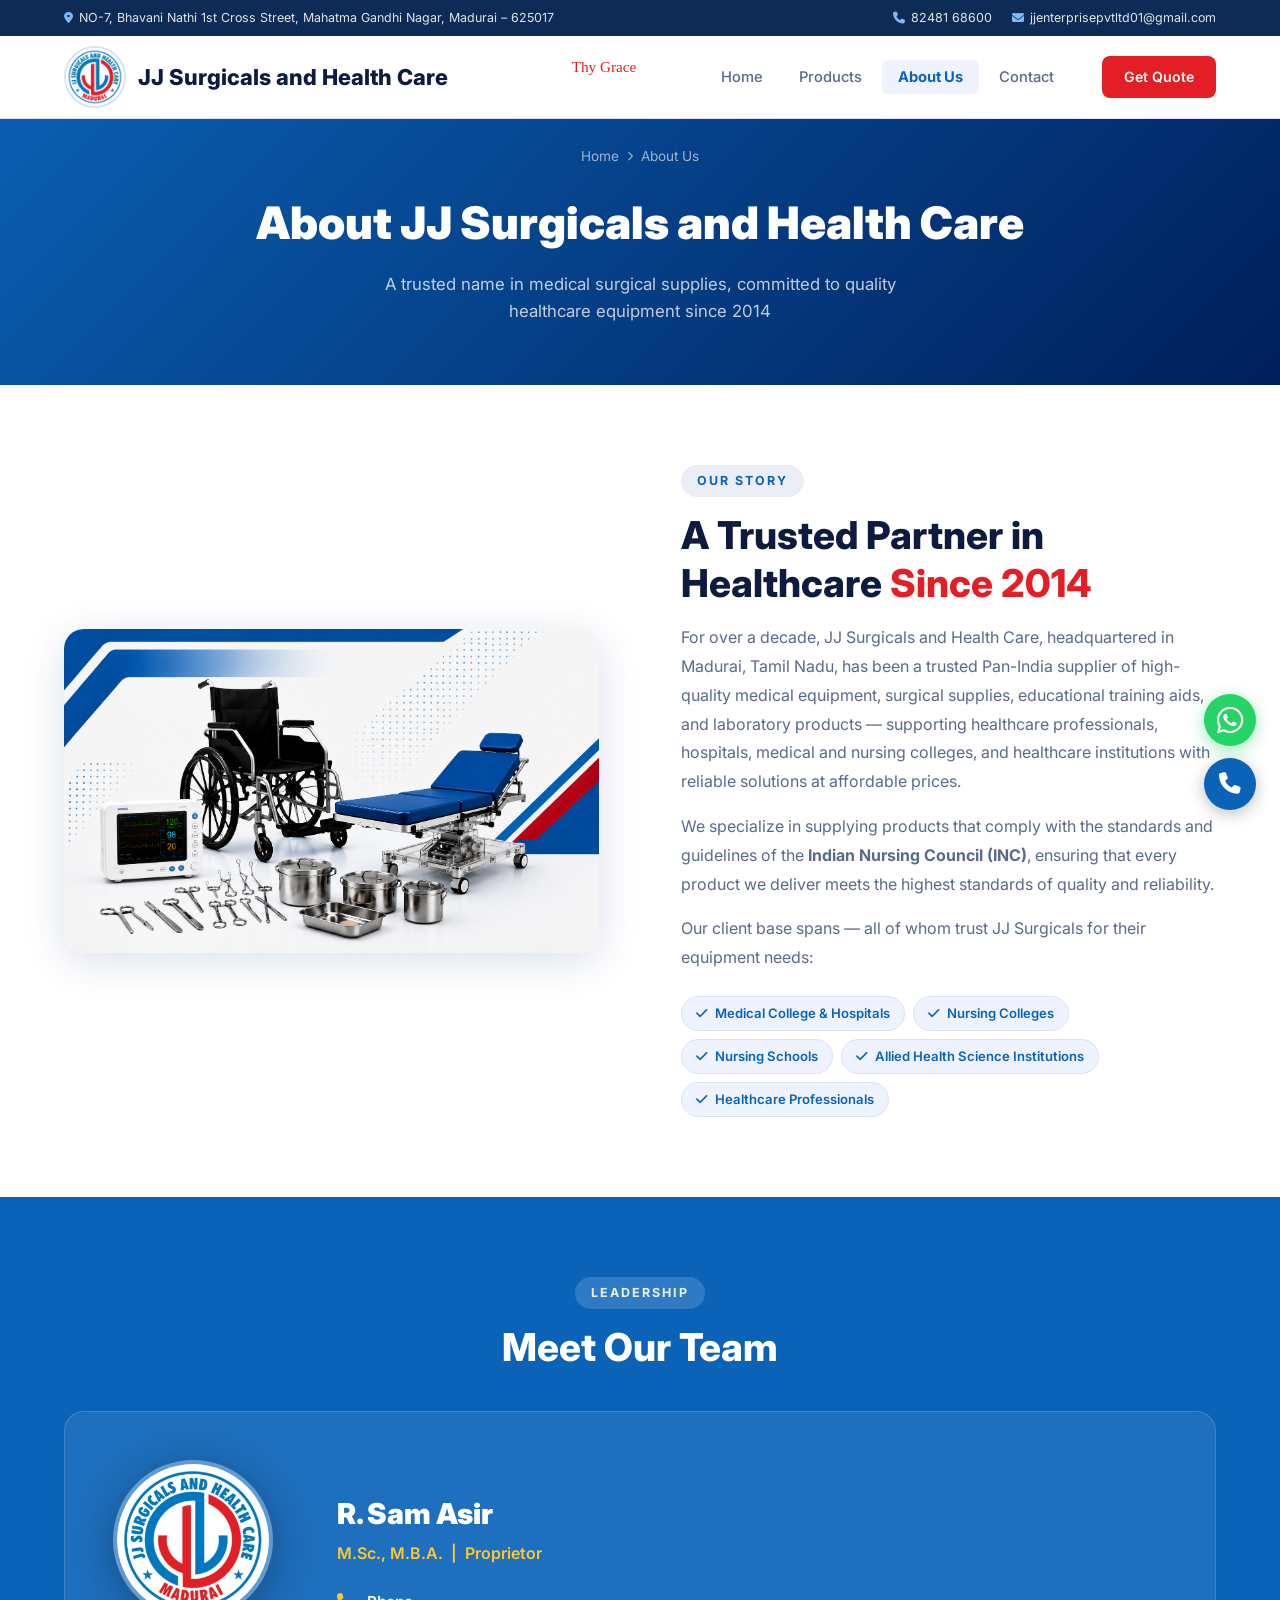
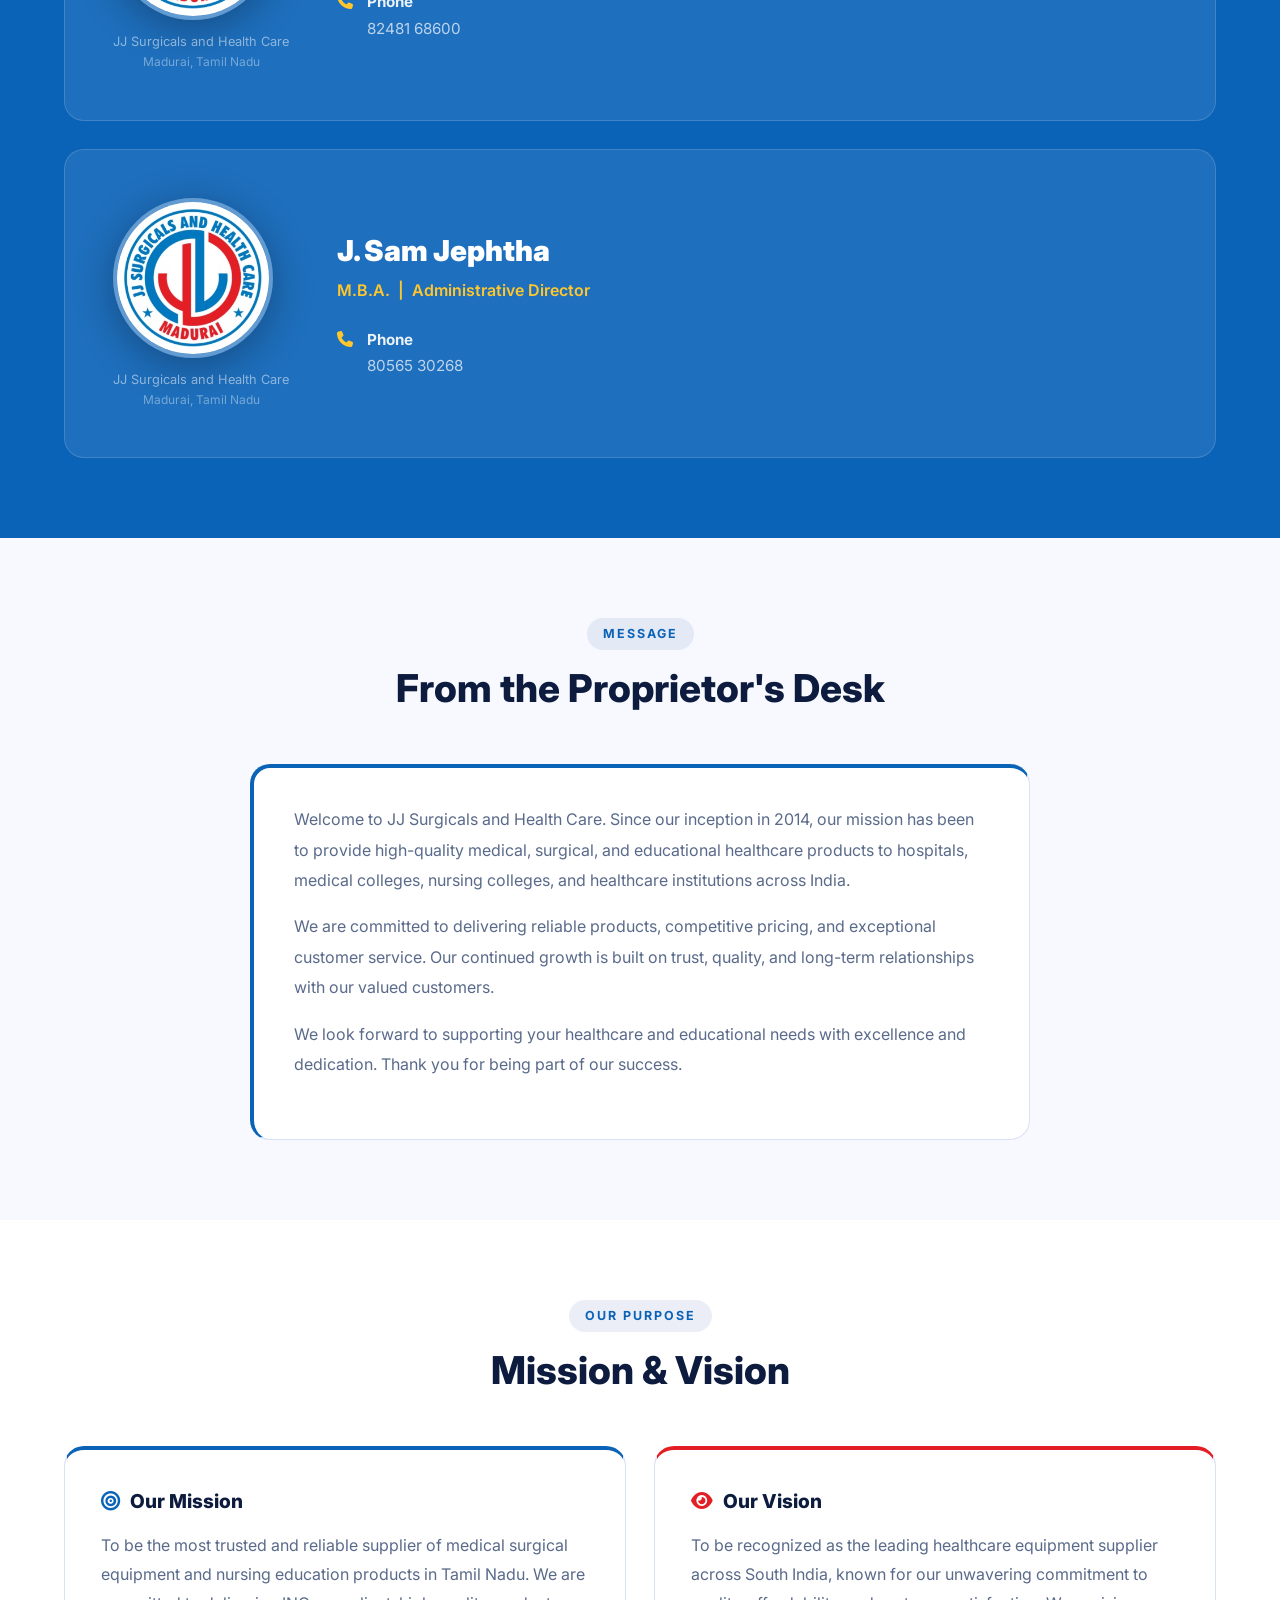
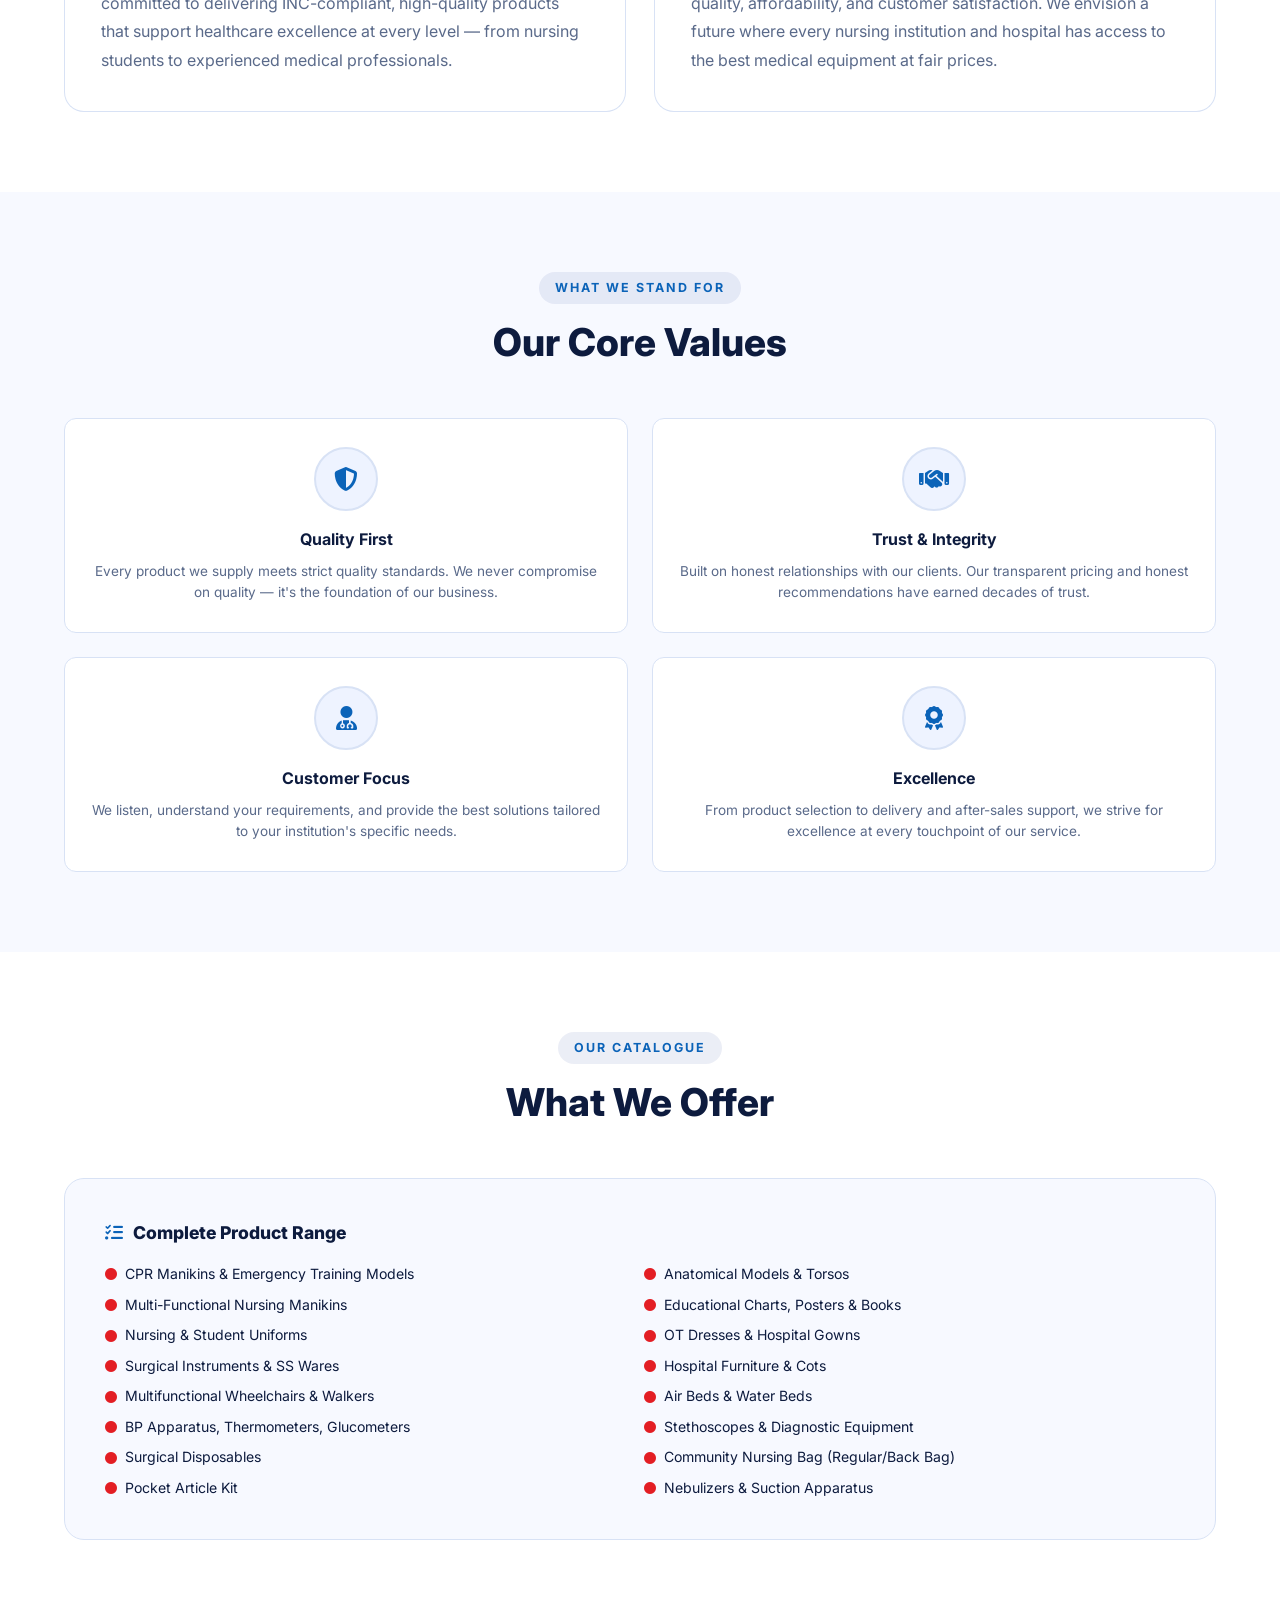
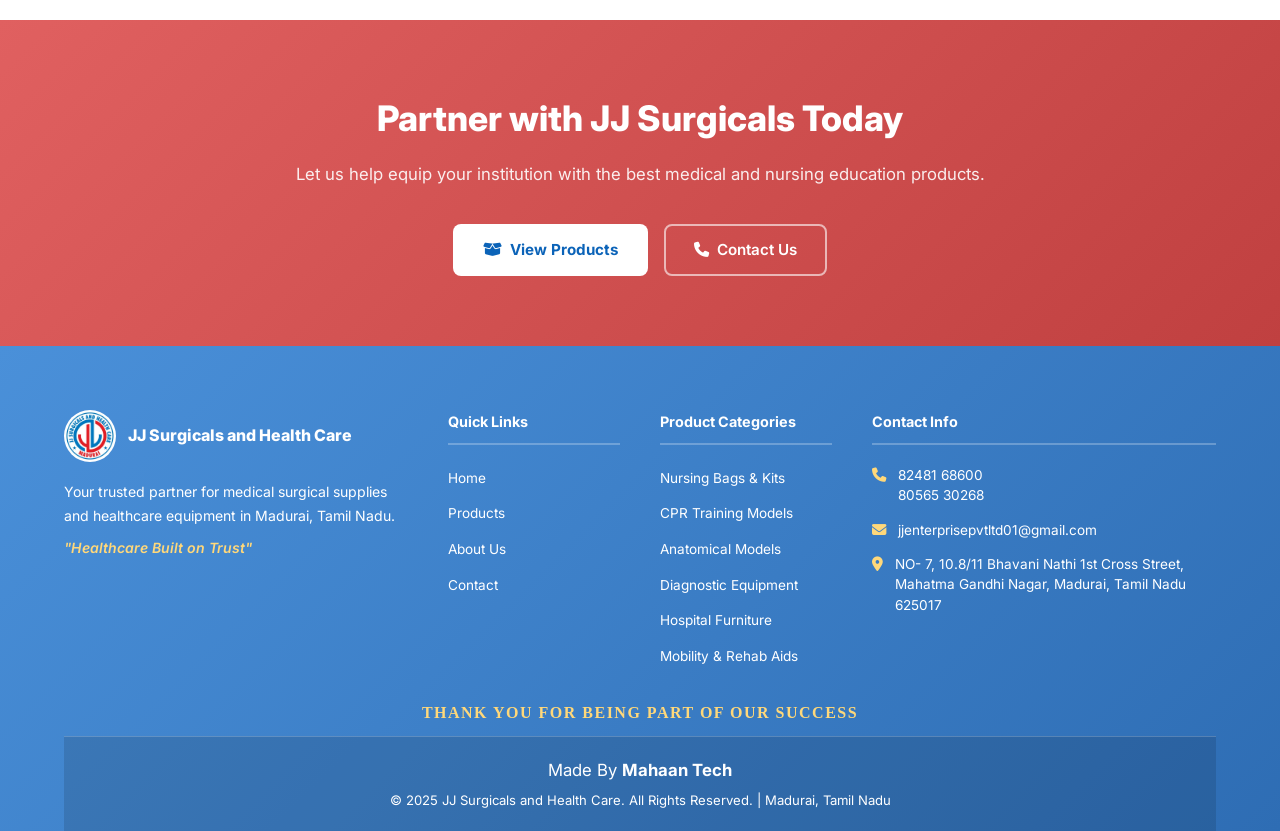
<file: website/about.html>
<!DOCTYPE html>
<html lang="en">
<head>
  <meta charset="UTF-8">
  <meta name="viewport" content="width=device-width, initial-scale=1.0">
  <title>About Us | JJ Surgicals and Health Care - Madurai</title>
  <meta name="description" content="Learn about JJ Surgicals and Health Care — trusted medical surgical supplier in Madurai since 2014. INC compliant products for nursing institutions and hospitals.">
  <link rel="stylesheet" href="styles.css">
  <link rel="preconnect" href="https://fonts.googleapis.com">
  <link href="https://fonts.googleapis.com/css2?family=Inter:wght@300;400;500;600;700;800;900&display=swap" rel="stylesheet">
  <link rel="stylesheet" href="https://cdnjs.cloudflare.com/ajax/libs/font-awesome/6.4.2/css/all.min.css">
  <link rel="icon" type="image/jpeg" href="images/image1.jpeg">
  <style>
    .value-grid { display:grid; grid-template-columns:repeat(2,1fr); gap:24px; }
    .value-card { background:var(--white); border-radius:var(--radius); border:1px solid var(--border); padding:28px 24px; text-align:center; transition:var(--transition); }
    .value-card:hover { transform:translateY(-4px); box-shadow:var(--shadow); border-color:var(--primary); }
    .value-icon { width:64px; height:64px; border-radius:50%; background:var(--light); border:2px solid var(--border); display:flex; align-items:center; justify-content:center; margin:0 auto 16px; font-size:1.5rem; color:var(--primary); transition:background 0.3s ease, border-color 0.3s ease, color 0.3s ease; }
    .value-card:hover .value-icon { background:var(--primary); border-color:var(--primary); color:#fff; animation:iconPop 0.45s ease forwards, iconGlow 0.6s ease 0.1s; }
    .value-card h3 { font-size:1rem; font-weight:700; color:var(--dark); margin-bottom:8px; }
    .value-card p { font-size:0.85rem; color:var(--gray); line-height:1.6; }
    .lab-badge { display:inline-flex; align-items:center; gap:8px; background:var(--light); color:var(--primary); font-size:0.82rem; font-weight:600; padding:6px 14px; border-radius:20px; border:1px solid var(--border); }
    .lab-badges { display:flex; flex-wrap:wrap; gap:8px; margin-top:20px; }
    .product-highlight { background:var(--lighter); border-radius:var(--radius-lg); padding:40px; border:1px solid var(--border); }
    .product-highlight h3 { font-size:1.1rem; font-weight:800; color:var(--dark); margin-bottom:16px; }
    .highlight-list { display:grid; grid-template-columns:1fr 1fr; gap:8px; }
    .highlight-item { display:flex; align-items:center; gap:8px; font-size:0.88rem; color:var(--dark); }
    .highlight-item i { color:var(--red); font-size:0.75rem; }
    @media(max-width:768px){ .value-grid{grid-template-columns:1fr 1fr;} .highlight-list{grid-template-columns:1fr;} }
    @media(max-width:480px){ .value-grid{grid-template-columns:1fr 1fr;} }
  </style>
</head>
<body class="page-load">

  <!-- TOP BAR -->
  <div class="top-bar">
    <div class="top-bar-inner">
      <div class="top-bar-left">
        <i class="fas fa-map-marker-alt"></i>
        <span>NO-7, Bhavani Nathi 1st Cross Street, Mahatma Gandhi Nagar, Madurai – 625017</span>
      </div>
      <div class="top-bar-right">
        <a href="tel:8248168600" class="top-bar-item"><i class="fas fa-phone"></i> 82481 68600</a>
        <a href="mailto:jjenterprisepvtltd01@gmail.com" class="top-bar-item"><i class="fas fa-envelope"></i> jjenterprisepvtltd01@gmail.com</a>
      </div>
    </div>
  </div>

  <!-- NAVBAR -->
  <nav class="navbar" id="navbar">
    <div class="nav-container">
      <a href="index.html" class="nav-logo">
        <img src="images/image1.jpeg" alt="JJ Surgicals Logo" class="logo-img">
        <div class="logo-text">
          <span class="logo-name">JJ Surgicals and Health Care</span>
        </div>
      </a>
      <ul class="nav-links" id="navLinks">
        <li><a href="index.html" class="nav-link">Home</a></li>
        <li><a href="products.html" class="nav-link">Products</a></li>
        <li><a href="about.html" class="nav-link active">About Us</a></li>
        <li><a href="contact.html" class="nav-link">Contact</a></li>
      </ul>
      <div class="nav-tagline">Thy Grace</div>
      <div class="nav-cta">
        <a href="https://wa.me/918248168600" target="_blank" rel="noopener" class="btn-primary">Get Quote</a>
      </div>
      <button class="hamburger" id="hamburger" aria-label="Toggle menu">
        <span></span><span></span><span></span>
      </button>
    </div>
  </nav>

  <!-- MOBILE MENU OVERLAY -->
  <div class="mobile-menu" id="mobileMenu">
    <nav class="mm-links">
      <a href="index.html" class="mm-link">Home</a>
      <a href="products.html" class="mm-link">Products</a>
      <a href="about.html" class="mm-link active">About Us</a>
      <a href="contact.html" class="mm-link">Contact</a>
    </nav>
    <div class="mm-actions">
      <a href="https://wa.me/918248168600" target="_blank" rel="noopener" class="mm-btn-primary">Request a Quote</a>
      <a href="tel:8248168600" class="mm-btn-call">Call Us Now</a>
    </div>
    <div class="mm-contact">
      <p>Reach us directly</p>
      <div class="mm-contact-row"><i class="fas fa-phone"></i> 82481 68600</div>
      <div class="mm-contact-row"><i class="fas fa-envelope"></i> jjenterprisepvtltd01@gmail.com</div>
    </div>
  </div>

  <!-- PAGE HERO -->
  <div class="page-hero">
    <div class="breadcrumb">
      <a href="index.html">Home</a>
      <i class="fas fa-chevron-right"></i>
      <span>About Us</span>
    </div>
    <h1>About JJ Surgicals and Health Care</h1>
    <p>A trusted name in medical surgical supplies, committed to quality healthcare equipment since 2014</p>
  </div>

  <!-- ===== OUR STORY ===== -->
  <section class="about-story">
    <div class="container">
      <div class="about-story-grid">
        <div class="about-story-img fade-in-left">
          <img src="images/hero.png" alt="JJ Surgicals Medical Equipment">
        </div>
        <div class="fade-in-right">
          <div class="section-tag">Our Story</div>
          <h2 class="section-title">A Trusted Partner in Healthcare <span class="highlight">Since 2014</span></h2>
          <p class="about-story-content" style="color:var(--gray);line-height:1.8;margin-bottom:16px;">For over a decade, JJ Surgicals and Health Care, headquartered in Madurai, Tamil Nadu, has been a trusted Pan-India supplier of high-quality medical equipment, surgical supplies, educational training aids, and laboratory products — supporting healthcare professionals, hospitals, medical and nursing colleges, and healthcare institutions with reliable solutions at affordable prices.</p>
          <p style="color:var(--gray);line-height:1.8;margin-bottom:16px;">We specialize in supplying products that comply with the standards and guidelines of the <strong>Indian Nursing Council (INC)</strong>, ensuring that every product we deliver meets the highest standards of quality and reliability.</p>
          <p style="color:var(--gray);line-height:1.8;margin-bottom:8px;">Our client base spans — all of whom trust JJ Surgicals for their equipment needs:</p>
          <ul style="color:var(--gray);line-height:1.9;margin-bottom:24px;padding-left:20px;">
          </ul>
          <div class="lab-badges">
            <span class="lab-badge"><i class="fas fa-check"></i>  Medical College &amp; Hospitals</span>
            <span class="lab-badge"><i class="fas fa-check"></i>  Nursing Colleges</span>
            <span class="lab-badge"><i class="fas fa-check"></i>  Nursing Schools</span>
            <span class="lab-badge"><i class="fas fa-check"></i>  Allied Health Science Institutions</span>
            <span class="lab-badge"><i class="fas fa-check"></i>  Healthcare Professionals</span>
          </div>
        </div>
      </div>
    </div>
  </section>

  <!-- ===== LEADERSHIP ===== -->
  <section class="proprietor-section">
    <div class="container">
      <div class="section-header fade-in" style="margin-bottom:40px;">
        <div class="section-tag" style="background:rgba(255,255,255,0.15);color:rgba(255,255,255,0.9);">Leadership</div>
        <h2 class="section-title" style="color:#fff;">Meet Our Team</h2>
      </div>

      <!-- Proprietor -->
      <div class="proprietor-card fade-in" style="margin-bottom:28px;">
        <div class="prop-logo-wrap">
          <img src="images/image1.jpeg" alt="JJ Surgicals Logo" class="prop-logo">
          <p style="color:rgba(255,255,255,0.5);font-size:0.8rem;margin-top:12px;">JJ Surgicals and Health Care</p>
          <p style="color:rgba(255,255,255,0.4);font-size:0.75rem;">Madurai, Tamil Nadu</p>
        </div>
        <div class="proprietor-info">
          <h2>R. Sam Asir</h2>
          <div class="prop-title">M.Sc., M.B.A. &nbsp;|&nbsp; Proprietor</div>
          <div class="prop-details">
            <div class="prop-detail">
              <i class="fas fa-phone"></i>
              <div>
                <strong style="color:rgba(255,255,255,0.9);display:block;margin-bottom:2px;">Phone</strong>
                <a href="tel:8248168600" style="color:rgba(255,255,255,0.7);font-size:0.95rem;">82481 68600</a>
              </div>
            </div>
          </div>
        </div>
      </div>

      <!-- Administrative Director -->
      <div class="proprietor-card fade-in">
        <div class="prop-logo-wrap">
          <img src="images/image1.jpeg" alt="JJ Surgicals Logo" class="prop-logo">
          <p style="color:rgba(255,255,255,0.5);font-size:0.8rem;margin-top:12px;">JJ Surgicals and Health Care</p>
          <p style="color:rgba(255,255,255,0.4);font-size:0.75rem;">Madurai, Tamil Nadu</p>
        </div>
        <div class="proprietor-info">
          <h2>J. Sam Jephtha</h2>
          <div class="prop-title">M.B.A. &nbsp;|&nbsp; Administrative Director</div>
          <div class="prop-details">
            <div class="prop-detail">
              <i class="fas fa-phone"></i>
              <div>
                <strong style="color:rgba(255,255,255,0.9);display:block;margin-bottom:2px;">Phone</strong>
                <a href="tel:8056530268" style="color:rgba(255,255,255,0.7);font-size:0.95rem;">80565 30268</a>
              </div>
            </div>
          </div>
        </div>
      </div>

    </div>
  </section>

  <!-- ===== FROM THE PROPRIETOR'S DESK ===== -->
  <section class="section-pad bg-light">
    <div class="container">
      <div class="section-header fade-in">
        <div class="section-tag">Message</div>
        <h2 class="section-title">From the Proprietor's Desk</h2>
      </div>
      <div class="mv-card fade-in" style="max-width:780px;margin:0 auto;padding:36px 40px;border-left:4px solid var(--primary);">
        <p style="color:var(--gray);line-height:1.9;font-size:1rem;margin-bottom:16px;">Welcome to JJ Surgicals and Health Care. Since our inception in 2014, our mission has been to provide high-quality medical, surgical, and educational healthcare products to hospitals, medical colleges, nursing colleges, and healthcare institutions across India.</p>
        <p style="color:var(--gray);line-height:1.9;font-size:1rem;margin-bottom:16px;">We are committed to delivering reliable products, competitive pricing, and exceptional customer service. Our continued growth is built on trust, quality, and long-term relationships with our valued customers.</p>
        <p style="color:var(--gray);line-height:1.9;font-size:1rem;margin-bottom:24px;">We look forward to supporting your healthcare and educational needs with excellence and dedication. Thank you for being part of our success.</p>
        <div style="display:flex;align-items:center;gap:12px;">
          
        </div>
      </div>
    </div>
  </section>

  <!-- ===== MISSION & VISION ===== -->
  <section class="section-pad">
    <div class="container">
      <div class="section-header fade-in">
        <div class="section-tag">Our Purpose</div>
        <h2 class="section-title">Mission &amp; Vision</h2>
      </div>
      <div class="mv-grid fade-in">
        <div class="mv-card">
          <h3><i class="fas fa-bullseye" style="color:var(--primary);margin-right:10px;"></i>Our Mission</h3>
          <p>To be the most trusted and reliable supplier of medical surgical equipment and nursing education products in Tamil Nadu. We are committed to delivering INC-compliant, high-quality products that support healthcare excellence at every level — from nursing students to experienced medical professionals.</p>
        </div>
        <div class="mv-card red-top">
          <h3><i class="fas fa-eye" style="color:var(--red);margin-right:10px;"></i>Our Vision</h3>
          <p>To be recognized as the leading healthcare equipment supplier across South India, known for our unwavering commitment to quality, affordability, and customer satisfaction. We envision a future where every nursing institution and hospital has access to the best medical equipment at fair prices.</p>
        </div>
      </div>
    </div>
  </section>

  <!-- ===== CORE VALUES ===== -->
  <section class="section-pad bg-light">
    <div class="container">
      <div class="section-header fade-in">
        <div class="section-tag">What We Stand For</div>
        <h2 class="section-title">Our Core Values</h2>
      </div>
      <div class="value-grid">
        <div class="value-card fade-in delay-1">
          <div class="value-icon"><i class="fas fa-shield-halved"></i></div>
          <h3>Quality First</h3>
          <p>Every product we supply meets strict quality standards. We never compromise on quality — it's the foundation of our business.</p>
        </div>
        <div class="value-card fade-in delay-2">
          <div class="value-icon"><i class="fas fa-handshake"></i></div>
          <h3>Trust &amp; Integrity</h3>
          <p>Built on honest relationships with our clients. Our transparent pricing and honest recommendations have earned decades of trust.</p>
        </div>
        <div class="value-card fade-in delay-3">
          <div class="value-icon"><i class="fas fa-user-doctor"></i></div>
          <h3>Customer Focus</h3>
          <p>We listen, understand your requirements, and provide the best solutions tailored to your institution's specific needs.</p>
        </div>
        <div class="value-card fade-in delay-1">
          <div class="value-icon"><i class="fas fa-award"></i></div>
          <h3>Excellence</h3>
          <p>From product selection to delivery and after-sales support, we strive for excellence at every touchpoint of our service.</p>
        </div>
      </div>
    </div>
  </section>

  
  <!-- ===== PRODUCT HIGHLIGHTS ===== -->
  <section class="section-pad">
    <div class="container">
      <div class="section-header fade-in">
        <div class="section-tag">Our Catalogue</div>
        <h2 class="section-title">What We Offer</h2>
      </div>
      <div class="product-highlight fade-in">
        <h3><i class="fas fa-list-check" style="color:var(--primary);margin-right:10px;"></i>Complete Product Range</h3>
        <div class="highlight-list">
          <div class="highlight-item"><i class="fas fa-circle"></i> CPR Manikins &amp; Emergency Training Models</div>
          <div class="highlight-item"><i class="fas fa-circle"></i> Anatomical Models &amp; Torsos</div>
          <div class="highlight-item"><i class="fas fa-circle"></i> Multi-Functional Nursing Manikins</div>
          <div class="highlight-item"><i class="fas fa-circle"></i> Educational Charts, Posters &amp; Books</div>
          <div class="highlight-item"><i class="fas fa-circle"></i> Nursing &amp; Student Uniforms</div>
          <div class="highlight-item"><i class="fas fa-circle"></i> OT Dresses &amp; Hospital Gowns</div>
          <div class="highlight-item"><i class="fas fa-circle"></i> Surgical Instruments &amp; SS Wares</div>
          <div class="highlight-item"><i class="fas fa-circle"></i> Hospital Furniture &amp; Cots</div>
          <div class="highlight-item"><i class="fas fa-circle"></i> Multifunctional Wheelchairs &amp; Walkers</div>
          <div class="highlight-item"><i class="fas fa-circle"></i> Air Beds &amp; Water Beds</div>
          <div class="highlight-item"><i class="fas fa-circle"></i> BP Apparatus, Thermometers, Glucometers</div>
          <div class="highlight-item"><i class="fas fa-circle"></i> Stethoscopes &amp; Diagnostic Equipment</div>
          <div class="highlight-item"><i class="fas fa-circle"></i> Surgical Disposables</div>
          <div class="highlight-item"><i class="fas fa-circle"></i> Community Nursing Bag (Regular/Back Bag)</div>
          <div class="highlight-item"><i class="fas fa-circle"></i> Pocket Article Kit</div>
          <div class="highlight-item"><i class="fas fa-circle"></i> Nebulizers &amp; Suction Apparatus</div>
        </div>
      </div>
    </div>
  </section>

  <!-- CTA -->
  <section class="cta-section">
    <div class="container">
      <div class="cta-content">
        <h2>Partner with JJ Surgicals Today</h2>
        <p>Let us help equip your institution with the best medical and nursing education products.</p>
        <div class="cta-btns">
          <a href="products.html" class="btn-white"><i class="fas fa-box-open"></i> View Products</a>
          <a href="contact.html" class="btn-outline-white"><i class="fas fa-phone"></i> Contact Us</a>
        </div>
      </div>
    </div>
  </section>

  <!-- FOOTER -->
  <footer class="footer">
    <div class="container">
      <div class="footer-grid">
        <div class="footer-brand">
          <div class="footer-logo">
            <img src="images/image1.jpeg" alt="JJ Surgicals">
            <div><span class="footer-name">JJ Surgicals and Health Care</span></div>
          </div>
          <p>Your trusted partner for medical surgical supplies and healthcare equipment in Madurai, Tamil Nadu.</p>
          <p class="footer-motto">"Healthcare Built on Trust"</p>
        </div>
        <div class="footer-links">
          <h4>Quick Links</h4>
          <ul>
            <li><a href="index.html">Home</a></li>
            <li><a href="products.html">Products</a></li>
            <li><a href="about.html">About Us</a></li>
            <li><a href="contact.html">Contact</a></li>
          </ul>
        </div>
        <div class="footer-products">
          <h4>Product Categories</h4>
          <ul>
            <li><a href="products.html#nursing-bags">Nursing Bags &amp; Kits</a></li>
            <li><a href="products.html#cpr-models">CPR Training Models</a></li>
            <li><a href="products.html#anatomical-models">Anatomical Models</a></li>
            <li><a href="products.html#diagnostic">Diagnostic Equipment</a></li>
            <li><a href="products.html#furniture">Hospital Furniture</a></li>
            <li><a href="products.html#mobility">Mobility &amp; Rehab Aids</a></li>
          </ul>
        </div>
        <div class="footer-contact">
          <h4>Contact Info</h4>
          <div class="footer-contact-item"><i class="fas fa-phone"></i><span><a href="tel:8248168600">82481 68600</a><br><a href="tel:8056530268">80565 30268</a></span></div>
          <div class="footer-contact-item"><i class="fas fa-envelope"></i><a href="mailto:jjenterprisepvtltd01@gmail.com">jjenterprisepvtltd01@gmail.com</a></div>
          <div class="footer-contact-item"><i class="fas fa-map-marker-alt"></i><span>NO- 7, 10.8/11 Bhavani Nathi 1st Cross Street, Mahatma Gandhi Nagar, Madurai, Tamil Nadu 625017</span></div>
        </div>
      </div>
      <div class="footer-thankyou-wrap">
        <p class="footer-thankyou">THANK YOU FOR BEING PART OF OUR SUCCESS</p>
      </div>
      <div class="footer-bottom">
        <p style="font-size:1.05rem;">Made By <a href="https://www.mahaantech.in/" target="_blank" rel="noopener" style="font-weight:700;color:inherit;">Mahaan Tech</a></p>
        <p style="margin-top:6px;">&copy; 2025 JJ Surgicals and Health Care. All Rights Reserved. | Madurai, Tamil Nadu</p>
      </div>
    </div>
  </footer>

  <div class="fab-group">
    <a href="https://wa.me/918248168600" target="_blank" rel="noopener" class="fab-btn fab-whatsapp" data-tip="WhatsApp Us" aria-label="WhatsApp"><i class="fab fa-whatsapp"></i></a>
    <a href="tel:8248168600" class="fab-btn fab-call" data-tip="Call Us" aria-label="Call"><i class="fas fa-phone"></i></a>
  </div>
  <button class="back-to-top" aria-label="Back to top"><i class="fas fa-chevron-up"></i></button>
  <script src="script.js"></script>
</body>
</html>
</file>
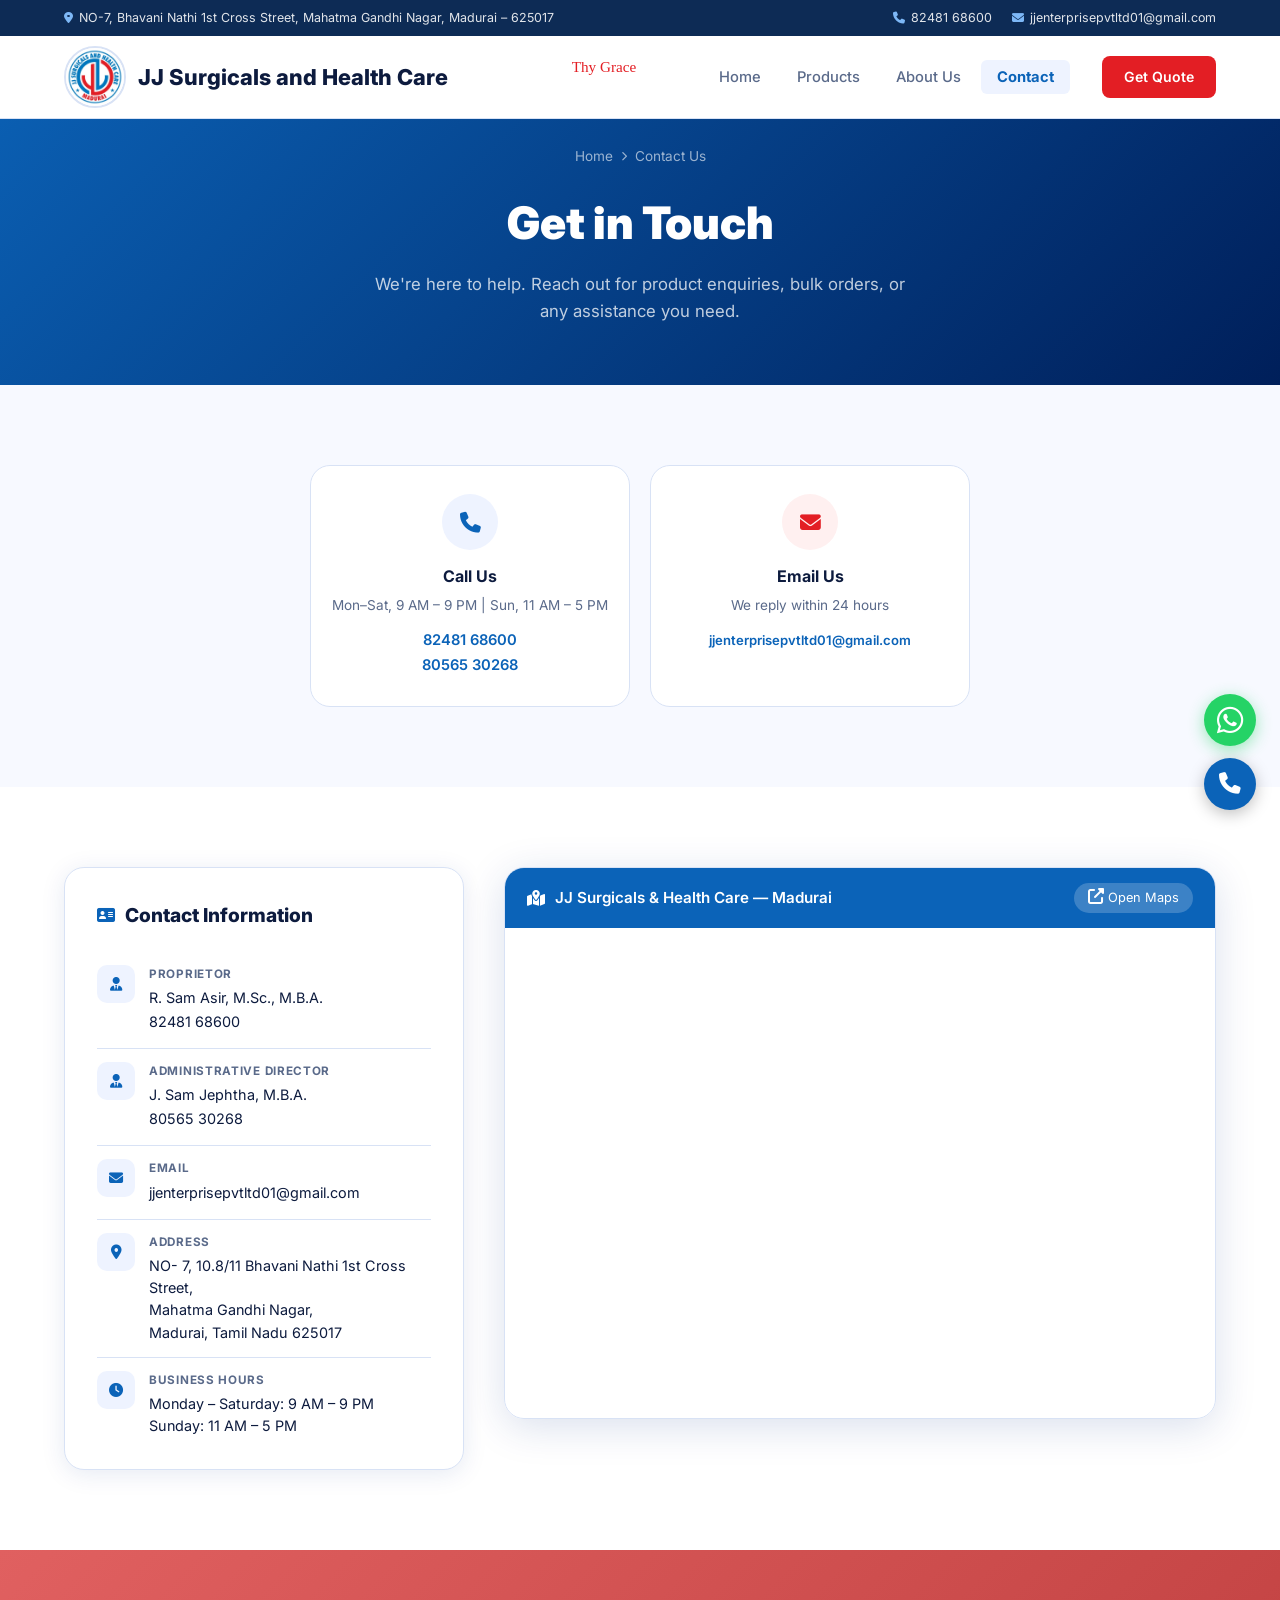
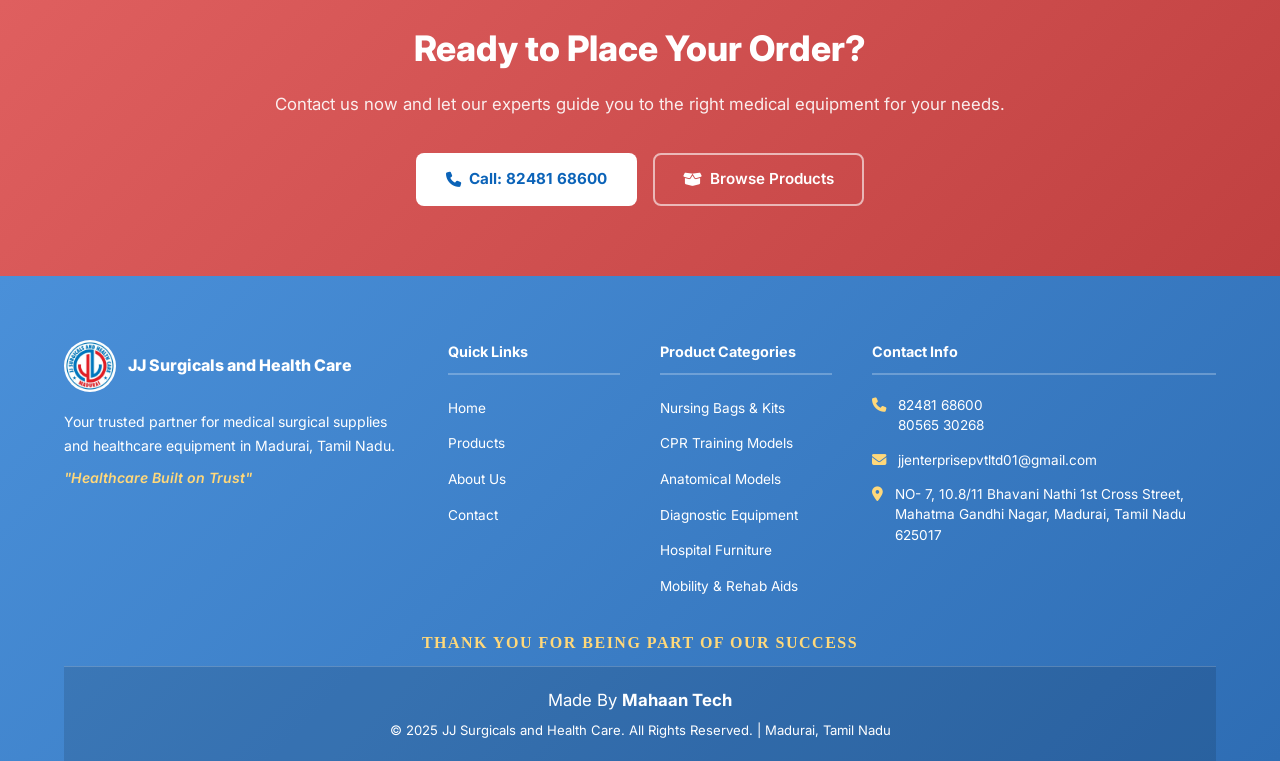
<file: website/contact.html>
<!DOCTYPE html>
<html lang="en">
<head>
  <meta charset="UTF-8">
  <meta name="viewport" content="width=device-width, initial-scale=1.0">
  <title>Contact Us | JJ Surgicals and Health Care - Madurai</title>
  <meta name="description" content="Contact JJ Surgicals and Health Care in Madurai. Call 82481 68600 or email us for medical surgical equipment enquiries and quotes.">
  <link rel="stylesheet" href="styles.css">
  <link rel="preconnect" href="https://fonts.googleapis.com">
  <link href="https://fonts.googleapis.com/css2?family=Inter:wght@300;400;500;600;700;800;900&display=swap" rel="stylesheet">
  <link rel="stylesheet" href="https://cdnjs.cloudflare.com/ajax/libs/font-awesome/6.4.2/css/all.min.css">
  <link rel="icon" type="image/jpeg" href="images/image1.jpeg">
  <style>
    /* Quick contact cards */
    .quick-contact-grid { display:flex; gap:20px; justify-content:center; flex-wrap:wrap; }
    .quick-contact-card { flex:0 1 320px; }
    .quick-contact-card {
      background:var(--white); border-radius:var(--radius-lg); border:1px solid var(--border);
      padding:28px 20px; text-align:center; transition:var(--transition);
    }
    .quick-contact-card:hover { transform:translateY(-4px); box-shadow:var(--shadow-lg); border-color:var(--primary); }
    .qc-icon {
      width:56px; height:56px; border-radius:50%; margin:0 auto 14px;
      display:flex; align-items:center; justify-content:center; font-size:1.3rem;
      transition:background 0.3s ease, color 0.3s ease;
    }
    .qc-icon.blue { background:var(--light); color:var(--primary); }
    .qc-icon.red { background:#fff0f0; color:var(--red); }
    .qc-icon.gold { background:#fffbeb; color:#d97706; }
    .quick-contact-card:hover .qc-icon.blue { background:var(--primary); color:#fff; animation:iconPop 0.45s ease forwards, iconGlow 0.6s ease 0.1s; }
    .quick-contact-card:hover .qc-icon.red { background:var(--red); color:#fff; animation:iconPop 0.45s ease forwards, iconGlowRed 0.6s ease 0.1s; }
    .quick-contact-card:hover .qc-icon.gold { background:#d97706; color:#fff; animation:iconPop 0.45s ease forwards, iconGlowGold 0.6s ease 0.1s; }
    .quick-contact-card h3 { font-size:1rem; font-weight:700; color:var(--dark); margin-bottom:5px; }
    .quick-contact-card p  { font-size:0.85rem; color:var(--gray); margin-bottom:10px; }
    .quick-contact-card a  { color:var(--primary); font-weight:600; font-size:0.92rem; }

    /* Main contact grid */
    .contact-main-grid {
      display:grid; grid-template-columns:400px 1fr; gap:40px; align-items:stretch;
    }

    /* Left panel */
    .contact-left { display:flex; flex-direction:column; gap:24px; }

    .contact-details-box {
      background:var(--white); border:1px solid var(--border);
      border-radius:var(--radius-lg); padding:32px; box-shadow:var(--shadow); flex:1;
    }
    .contact-details-box .box-heading {
      font-size:1.2rem; font-weight:800; color:var(--dark); margin-bottom:22px;
      display:flex; align-items:center; gap:10px;
    }
    .contact-details-box .box-heading i { color:var(--primary); font-size:1rem; }

    .contact-detail-row {
      display:flex; align-items:flex-start; gap:14px;
      padding:13px 0; border-bottom:1px solid var(--border);
    }
    .contact-detail-row:last-child { border-bottom:none; padding-bottom:0; }
    .cd-icon {
      width:38px; height:38px; min-width:38px; border-radius:10px;
      background:var(--light); color:var(--primary);
      display:flex; align-items:center; justify-content:center; font-size:0.88rem;
      transition:background 0.3s ease, color 0.3s ease;
    }
    .contact-detail-row:hover .cd-icon { background:var(--primary); color:#fff; animation:iconPop 0.45s ease forwards, iconGlow 0.6s ease 0.1s; }
    .cd-text h4 { font-size:0.73rem; font-weight:700; color:var(--gray); text-transform:uppercase; letter-spacing:.06em; margin-bottom:3px; }
    .cd-text p, .cd-text a { font-size:0.9rem; color:var(--dark); line-height:1.55; }
    .cd-text a:hover { color:var(--primary); }

    .business-card-box {
      border-radius:var(--radius-lg); overflow:hidden;
      box-shadow:var(--shadow-lg); border:1px solid var(--border);
    }
    .business-card-box img { width:100%; display:block; }

    /* Right panel — map */
    .contact-map-panel {
      border-radius:var(--radius-lg); overflow:hidden;
      box-shadow:var(--shadow-lg); border:1px solid var(--border);
      display:flex; flex-direction:column; min-height:540px;
    }
    .map-header {
      background:var(--primary); color:var(--white);
      padding:15px 22px; display:flex; align-items:center; gap:10px; flex-shrink:0;
    }
    .map-header i { font-size:1rem; }
    .map-header .map-title { font-size:0.95rem; font-weight:600; }
    .map-header a {
      margin-left:auto; color:var(--white); font-size:0.8rem;
      background:rgba(255,255,255,.2); padding:5px 14px; border-radius:20px;
      white-space:nowrap; transition:var(--transition);
    }
    .map-header a:hover { background:rgba(255,255,255,.35); }
    .contact-map-panel iframe { width:100%; flex:1; border:0; display:block; min-height:490px; }

    @media(max-width:1024px){
      .contact-main-grid { grid-template-columns:1fr; }
      .contact-map-panel { min-height:auto; }
      .contact-map-panel iframe { min-height:380px; }
    }
    @media(max-width:768px){
      .quick-contact-grid { grid-template-columns:1fr; }
    }
  </style>
</head>
<body class="page-load">

  <!-- TOP BAR -->
  <div class="top-bar">
    <div class="top-bar-inner">
      <div class="top-bar-left">
        <i class="fas fa-map-marker-alt"></i>
        <span>NO-7, Bhavani Nathi 1st Cross Street, Mahatma Gandhi Nagar, Madurai – 625017</span>
      </div>
      <div class="top-bar-right">
        <a href="tel:8248168600" class="top-bar-item"><i class="fas fa-phone"></i> 82481 68600</a>
        <a href="mailto:jjenterprisepvtltd01@gmail.com" class="top-bar-item"><i class="fas fa-envelope"></i> jjenterprisepvtltd01@gmail.com</a>
      </div>
    </div>
  </div>

  <!-- NAVBAR -->
  <nav class="navbar" id="navbar">
    <div class="nav-container">
      <a href="index.html" class="nav-logo">
        <img src="images/image1.jpeg" alt="JJ Surgicals Logo" class="logo-img">
        <div class="logo-text">
          <span class="logo-name">JJ Surgicals and Health Care</span>
        </div>
      </a>
      <ul class="nav-links" id="navLinks">
        <li><a href="index.html" class="nav-link">Home</a></li>
        <li><a href="products.html" class="nav-link">Products</a></li>
        <li><a href="about.html" class="nav-link">About Us</a></li>
        <li><a href="contact.html" class="nav-link active">Contact</a></li>
      </ul>
      <div class="nav-tagline">Thy Grace</div>
      <div class="nav-cta">
        <a href="https://wa.me/918248168600" target="_blank" rel="noopener" class="btn-primary">Get Quote</a>
      </div>
      <button class="hamburger" id="hamburger" aria-label="Toggle menu">
        <span></span><span></span><span></span>
      </button>
    </div>
  </nav>

  <!-- MOBILE MENU OVERLAY -->
  <div class="mobile-menu" id="mobileMenu">
    <nav class="mm-links">
      <a href="index.html" class="mm-link">Home</a>
      <a href="products.html" class="mm-link">Products</a>
      <a href="about.html" class="mm-link">About Us</a>
      <a href="contact.html" class="mm-link active">Contact</a>
    </nav>
    <div class="mm-actions">
      <a href="https://wa.me/918248168600" target="_blank" rel="noopener" class="mm-btn-primary">Request a Quote</a>
      <a href="tel:8248168600" class="mm-btn-call">Call Us Now</a>
    </div>
    <div class="mm-contact">
      <p>Reach us directly</p>
      <div class="mm-contact-row"><i class="fas fa-phone"></i> 82481 68600</div>
      <div class="mm-contact-row"><i class="fas fa-envelope"></i> jjenterprisepvtltd01@gmail.com</div>
    </div>
  </div>

  <!-- PAGE HERO -->
  <div class="page-hero">
    <div class="breadcrumb">
      <a href="index.html">Home</a>
      <i class="fas fa-chevron-right"></i>
      <span>Contact Us</span>
    </div>
    <h1>Get in Touch</h1>
    <p>We're here to help. Reach out for product enquiries, bulk orders, or any assistance you need.</p>
  </div>

  <!-- QUICK CONTACT CARDS -->
  <section class="section-pad bg-light">
    <div class="container">
      <div class="quick-contact-grid">
        <div class="quick-contact-card fade-in delay-1">
          <div class="qc-icon blue"><i class="fas fa-phone"></i></div>
          <h3>Call Us</h3>
          <p>Mon–Sat, 9 AM – 9 PM | Sun, 11 AM – 5 PM</p>
          <a href="tel:8248168600">82481 68600</a><br>
          <a href="tel:8056530268">80565 30268</a>
        </div>
        <div class="quick-contact-card fade-in delay-2">
          <div class="qc-icon red"><i class="fas fa-envelope"></i></div>
          <h3>Email Us</h3>
          <p>We reply within 24 hours</p>
          <a href="mailto:jjenterprisepvtltd01@gmail.com" style="font-size:0.82rem;">jjenterprisepvtltd01@gmail.com</a>
        </div>
        
      </div>
    </div>
  </section>

  <!-- MAIN CONTACT SECTION -->
  <section class="section-pad">
    <div class="container">
      <div class="contact-main-grid">

        <!-- LEFT: Contact details + business card -->
        <div class="contact-left fade-in-left">

          <div class="contact-details-box">
            <div class="box-heading">
              <i class="fas fa-address-card"></i> Contact Information
            </div>

            <div class="contact-detail-row">
              <div class="cd-icon"><i class="fas fa-user-tie"></i></div>
              <div class="cd-text">
                <h4>Proprietor</h4>
                <p>R. Sam Asir, M.Sc., M.B.A.</p>
                <a href="tel:8248168600">82481 68600</a><br>

              </div>
            </div>

            <div class="contact-detail-row">
              <div class="cd-icon"><i class="fas fa-user-tie"></i></div>
              <div class="cd-text">
                <h4>Administrative Director</h4>
                <p>J. Sam Jephtha, M.B.A.</p>
                <a href="tel:8056530268">80565 30268</a>
              </div>
            </div>

            <div class="contact-detail-row">
              <div class="cd-icon"><i class="fas fa-envelope"></i></div>
              <div class="cd-text">
                <h4>Email</h4>
                <a href="mailto:jjenterprisepvtltd01@gmail.com">jjenterprisepvtltd01@gmail.com</a>
              </div>
            </div>

            <div class="contact-detail-row">
              <div class="cd-icon"><i class="fas fa-map-marker-alt"></i></div>
              <div class="cd-text">
                <h4>Address</h4>
                <p>NO- 7, 10.8/11 Bhavani Nathi 1st Cross Street,<br>Mahatma Gandhi Nagar,<br>Madurai, Tamil Nadu 625017</p>
              </div>
            </div>

            <div class="contact-detail-row">
              <div class="cd-icon"><i class="fas fa-clock"></i></div>
              <div class="cd-text">
                <h4>Business Hours</h4>
                <p>Monday – Saturday: 9 AM – 9 PM<br>Sunday: 11 AM – 5 PM</p>
              </div>
            </div>
          </div>

        </div><!-- end contact-left -->

        <!-- RIGHT: Google Maps -->
        <div class="fade-in-right">
          <div class="contact-map-panel">
            <div class="map-header">
              <i class="fas fa-map-marked-alt"></i>
              <span class="map-title">JJ Surgicals &amp; Health Care — Madurai</span>
              <a href="https://www.google.com/maps/place/JJ+SURGICALS+AND+HEALTH+CARE/@9.9732387,78.0784221,14z" target="_blank" rel="noopener">
                <i class="fas fa-external-link-alt"></i> Open Maps
              </a>
            </div>
            <iframe
              src="https://www.google.com/maps/embed?pb=!1m18!1m12!1m3!1d3930.5480837185855!2d78.11388097469782!3d9.973238690115944!2m3!1f0!2f0!3f0!3m2!1i1024!2i768!4f13.1!3m3!1m2!1s0x3b00c7e82c6b32d5%3A0xcd1236c03e79e682!2sJJ%20SURGICALS%20AND%20HEALTH%20CARE!5e0!3m2!1sen!2sin!4v1718000000000!5m2!1sen!2sin"
              allowfullscreen=""
              loading="lazy"
              referrerpolicy="no-referrer-when-downgrade"
              title="JJ Surgicals And Health Care - Madurai Location">
            </iframe>
          </div>
        </div>

      </div>
    </div>
  </section>

  <!-- CTA -->
  <section class="cta-section">
    <div class="container">
      <div class="cta-content">
        <h2>Ready to Place Your Order?</h2>
        <p>Contact us now and let our experts guide you to the right medical equipment for your needs.</p>
        <div class="cta-btns">
          <a href="tel:8248168600" class="btn-white"><i class="fas fa-phone"></i> Call: 82481 68600</a>
          <a href="products.html" class="btn-outline-white"><i class="fas fa-box-open"></i> Browse Products</a>
        </div>
      </div>
    </div>
  </section>

  <!-- FOOTER -->
  <footer class="footer">
    <div class="container">
      <div class="footer-grid">
        <div class="footer-brand">
          <div class="footer-logo">
            <img src="images/image1.jpeg" alt="JJ Surgicals">
            <div><span class="footer-name">JJ Surgicals and Health Care</span></div>
          </div>
          <p>Your trusted partner for medical surgical supplies and healthcare equipment in Madurai, Tamil Nadu.</p>
          <p class="footer-motto">"Healthcare Built on Trust"</p>
        </div>
        <div class="footer-links">
          <h4>Quick Links</h4>
          <ul>
            <li><a href="index.html">Home</a></li>
            <li><a href="products.html">Products</a></li>
            <li><a href="about.html">About Us</a></li>
            <li><a href="contact.html">Contact</a></li>
          </ul>
        </div>
        <div class="footer-products">
          <h4>Product Categories</h4>
          <ul>
            <li><a href="products.html#nursing-bags">Nursing Bags &amp; Kits</a></li>
            <li><a href="products.html#cpr-models">CPR Training Models</a></li>
            <li><a href="products.html#anatomical-models">Anatomical Models</a></li>
            <li><a href="products.html#diagnostic">Diagnostic Equipment</a></li>
            <li><a href="products.html#furniture">Hospital Furniture</a></li>
            <li><a href="products.html#mobility">Mobility &amp; Rehab Aids</a></li>
          </ul>
        </div>
        <div class="footer-contact">
          <h4>Contact Info</h4>
          <div class="footer-contact-item"><i class="fas fa-phone"></i><span><a href="tel:8248168600">82481 68600</a><br><a href="tel:8056530268">80565 30268</a></span></div>
          <div class="footer-contact-item"><i class="fas fa-envelope"></i><a href="mailto:jjenterprisepvtltd01@gmail.com">jjenterprisepvtltd01@gmail.com</a></div>
          <div class="footer-contact-item"><i class="fas fa-map-marker-alt"></i><span>NO- 7, 10.8/11 Bhavani Nathi 1st Cross Street, Mahatma Gandhi Nagar, Madurai, Tamil Nadu 625017</span></div>
        </div>
      </div>
      <div class="footer-thankyou-wrap">
        <p class="footer-thankyou">THANK YOU FOR BEING PART OF OUR SUCCESS</p>
      </div>
      <div class="footer-bottom">
        <p style="font-size:1.05rem;">Made By <a href="https://www.mahaantech.in/" target="_blank" rel="noopener" style="font-weight:700;color:inherit;">Mahaan Tech</a></p>
        <p style="margin-top:6px;">&copy; 2025 JJ Surgicals and Health Care. All Rights Reserved. | Madurai, Tamil Nadu</p>
      </div>
    </div>
  </footer>

  <div class="fab-group">
    <a href="https://wa.me/918248168600" target="_blank" rel="noopener" class="fab-btn fab-whatsapp" data-tip="WhatsApp Us" aria-label="WhatsApp"><i class="fab fa-whatsapp"></i></a>
    <a href="tel:8248168600" class="fab-btn fab-call" data-tip="Call Us" aria-label="Call"><i class="fas fa-phone"></i></a>
  </div>
  <button class="back-to-top" aria-label="Back to top"><i class="fas fa-chevron-up"></i></button>
  <script src="script.js"></script>
</body>
</html>
</file>
<file: website/styles.css>
/* ===== VARIABLES ===== */
:root {
  --primary: #0B63B8;
  --primary-dark: #001f5a;
  --primary-light: #1a4db0;
  --red: #E31E24;
  --red-dark: #b81519;
  --accent: #0066B3;
  --dark: #0D1B3E;
  --gray: #5a6a8a;
  --gray-light: #9aa5be;
  --light: #EEF3FF;
  --lighter: #F7F9FF;
  --white: #FFFFFF;
  --border: #d8e2f5;
  --shadow: 0 4px 24px rgba(0,48,135,0.10);
  --shadow-lg: 0 8px 40px rgba(0,48,135,0.15);
  --radius: 12px;
  --radius-lg: 20px;
  --transition: all 0.3s ease;
  --tr: all 0.3s ease;
}

/* ===== RESET ===== */
*, *::before, *::after { box-sizing: border-box; margin: 0; padding: 0; }
html { scroll-behavior: smooth; font-size: 16px; }
body { font-family: 'Inter', 'Segoe UI', system-ui, sans-serif; color: var(--dark); background: var(--white); line-height: 1.6; transform: none !important; }
img { max-width: 100%; display: block; }
a { text-decoration: none; color: inherit; }
ul { list-style: none; }
button { cursor: pointer; border: none; background: none; font-family: inherit; }

/* ===== UTILITIES ===== */
.container { max-width: 1200px; margin: 0 auto; padding: 0 24px; }
.section-pad { padding: 80px 0; }
.bg-light { background: var(--lighter); }
.bg-primary { background: var(--primary); }
.text-center { text-align: center; }
.mt-40 { margin-top: 40px; }

.section-tag {
  display: inline-block;
  background: rgba(0,48,135,0.08);
  color: var(--primary);
  font-size: 0.78rem;
  font-weight: 700;
  letter-spacing: 2px;
  text-transform: uppercase;
  padding: 6px 16px;
  border-radius: 20px;
  margin-bottom: 14px;
}
.section-title {
  font-size: clamp(1.6rem, 3vw, 2.4rem);
  font-weight: 800;
  color: var(--dark);
  line-height: 1.25;
  margin-bottom: 16px;
}
.section-title .highlight { color: var(--red); }
.section-desc { color: var(--gray); font-size: 1.05rem; max-width: 580px; }
.section-header { text-align: center; margin-bottom: 52px; }
.section-header .section-desc { margin: 0 auto; }

/* ===== BUTTONS ===== */
.btn-primary {
  display: inline-flex; align-items: center; gap: 8px;
  background: var(--primary); color: var(--white);
  padding: 12px 28px; border-radius: 8px;
  font-size: 0.95rem; font-weight: 600;
  transition: var(--transition);
}
.btn-primary:hover { background: var(--primary-dark); transform: translateY(-2px); box-shadow: var(--shadow); }
.btn-primary.btn-large { padding: 15px 36px; font-size: 1rem; border-radius: 10px; }
.btn-red { background: var(--red); color: var(--white); }
.btn-red:hover { background: var(--red-dark); }

.btn-outline {
  display: inline-flex; align-items: center; gap: 8px;
  border: 2px solid var(--white); color: var(--white);
  padding: 12px 28px; border-radius: 8px;
  font-size: 0.95rem; font-weight: 600;
  transition: var(--transition);
}
.btn-outline:hover { background: var(--white); color: var(--primary); }
.btn-outline.btn-large { padding: 14px 36px; font-size: 1rem; border-radius: 10px; }

.btn-white {
  display: inline-flex; align-items: center; gap: 8px;
  background: var(--white); color: var(--primary);
  padding: 14px 30px; border-radius: 8px;
  font-size: 0.95rem; font-weight: 700;
  transition: var(--transition);
}
.btn-white:hover { background: var(--light); transform: translateY(-2px); }

.btn-outline-white {
  display: inline-flex; align-items: center; gap: 8px;
  border: 2px solid rgba(255,255,255,0.6); color: var(--white);
  padding: 12px 28px; border-radius: 8px;
  font-size: 0.95rem; font-weight: 600;
  transition: var(--transition);
}
.btn-outline-white:hover { background: rgba(255,255,255,0.15); border-color: var(--white); }

/* ===== TOP BAR ===== */
.top-bar {
  position: fixed; top: 0; left: 0; width: 100%; z-index: 1001;
  background: #0D2B55;
  height: 36px;
  display: flex; align-items: center;
}
.top-bar-inner {
  width: 100%; max-width: 1200px; margin: 0 auto; padding: 0 24px;
  display: flex; align-items: center; justify-content: space-between; gap: 16px;
}
.top-bar-left {
  display: flex; align-items: center; gap: 6px;
  font-size: 0.78rem; color: rgba(255,255,255,0.88);
}
.top-bar-left i { color: #7DB8F7; font-size: 0.75rem; }
.top-bar-right {
  display: flex; align-items: center; gap: 20px;
}
.top-bar-item {
  display: flex; align-items: center; gap: 6px;
  font-size: 0.78rem; color: rgba(255,255,255,0.88);
  text-decoration: none; transition: color 0.2s ease;
}
.top-bar-item i { color: #7DB8F7; font-size: 0.75rem; }
.top-bar-item:hover { color: #fff; }
@media (max-width: 640px) {
  .top-bar-left { display: none; }
  .top-bar-inner { justify-content: center; }
}

/* ===== NAVBAR ===== */
.navbar {
  position: fixed; top: 36px; left: 0; width: 100%; z-index: 1000;
  background: var(--white);
  border-bottom: 1px solid var(--border);
  transition: var(--transition);
}
.navbar.scrolled {
  box-shadow: 0 2px 20px rgba(0,48,135,0.10);
}
.nav-container {
  max-width: 1200px; margin: 0 auto; padding: 0 24px;
  display: flex; align-items: center; gap: 32px; height: 82px;
  position: relative;
}
.nav-tagline {
  position: absolute; left: calc(48% - 12px); top: calc(50% - 10px);
  transform: translate(-50%, -50%);
  font-size: 0.95rem; color: var(--red); pointer-events: none;
  white-space: nowrap; font-family: 'Segoe Script', cursive;
}
@media (max-width: 768px) { .nav-tagline { display: none; } }
.nav-logo {
  display: flex; align-items: center; gap: 12px;
  text-decoration: none; flex-shrink: 0;
}
.logo-img {
  width: 62px; height: 62px;
  border-radius: 50%; border: 2px solid var(--border);
  object-fit: cover;
}
.logo-text { display: flex; flex-direction: column; }
.logo-name { color: var(--dark); font-size: 1.37rem; font-weight: 800; line-height: 1.2; }
.logo-sub { color: var(--gray); font-size: 0.7rem; font-weight: 500; }

.nav-links {
  display: flex; align-items: center; gap: 4px;
  margin-left: auto;
}
.nav-link {
  color: var(--gray); padding: 8px 16px;
  border-radius: 6px; font-size: 0.92rem; font-weight: 500;
  transition: var(--transition); white-space: nowrap;
}
.nav-link:hover { color: var(--primary); background: var(--light); }
.nav-link.active { color: var(--primary); font-weight: 700; background: var(--light); }

.nav-cta { flex-shrink: 0; }
.nav-cta .btn-primary {
  background: var(--red); padding: 10px 22px; font-size: 0.88rem; border-radius: 8px;
}
.nav-cta .btn-primary:hover { background: var(--red-dark); }

.hamburger {
  display: none; flex-direction: column; gap: 5px; cursor: pointer; padding: 4px; margin-left: auto;
}
.hamburger span {
  display: block; width: 24px; height: 2px;
  background: var(--dark); border-radius: 2px; transition: var(--transition);
}
.hamburger.active span:nth-child(1) { transform: translateY(7px) rotate(45deg); }
.hamburger.active span:nth-child(2) { opacity: 0; }
.hamburger.active span:nth-child(3) { transform: translateY(-7px) rotate(-45deg); }

/* ===== HERO (new card layout) ===== */
.hero {
  background: var(--white);
  padding-top: 118px; min-height: 100vh;
  display: flex; align-items: center; overflow: hidden;
}
.hero-layout {
  display: grid; grid-template-columns: 1fr 1.15fr;
  gap: 48px; align-items: center;
  max-width: 1200px; margin: 0 auto; padding: 60px 24px;
  width: 100%;
}

/* Image card side */
.hero-img-side {
  position: relative;
  perspective: 1000px;
}
.hero-img-card {
  position: relative; border-radius: 24px;
  overflow: visible;
  transform-style: preserve-3d;
  animation: hero3D 9s ease-in-out infinite;
  will-change: transform;
}
.hero-circle-deco {
  position: absolute;
  width: 85%; height: 85%;
  background: linear-gradient(135deg, rgba(0,102,179,0.12) 0%, rgba(0,48,135,0.08) 100%);
  border-radius: 50%;
  top: 50%; left: 50%; transform: translate(-50%, -50%);
  z-index: 0;
}
.hero-circle-deco-2 {
  position: absolute;
  width: 60%; height: 60%;
  background: rgba(0,150,200,0.07);
  border-radius: 50%;
  top: 10%; right: -5%;
  z-index: 0;
}
.hero-img-wrap {
  position: relative; z-index: 1;
  border-radius: 20px;
  overflow: hidden;
  box-shadow: 0 30px 80px rgba(11,99,184,0.30);
}
.hero-img-wrap img {
  width: 100%; height: auto; display: block;
  border-radius: 20px; object-fit: cover;
}

@keyframes hero3D {
  0%   { transform: rotateX(4deg)  rotateY(-12deg) translateY(0px);   }
  25%  { transform: rotateX(-3deg) rotateY(10deg)  translateY(-10px);  }
  50%  { transform: rotateX(5deg)  rotateY(12deg)  translateY(0px);   }
  75%  { transform: rotateX(-4deg) rotateY(-10deg) translateY(10px);   }
  100% { transform: rotateX(4deg)  rotateY(-12deg) translateY(0px);   }
}


/* Text side */
.hero-text { padding-right: 16px; }
.hero-accent {
  display: flex; align-items: center; gap: 10px;
  color: var(--red); font-size: 0.78rem; font-weight: 800;
  letter-spacing: 2px; text-transform: uppercase;
  margin-bottom: 18px;
}
.hero-accent::before {
  content: ''; display: block; width: 28px; height: 2px;
  background: var(--red); border-radius: 2px; flex-shrink: 0;
}
.hero-title {
  font-size: clamp(2rem, 3.8vw, 3.2rem); font-weight: 900;
  color: var(--dark); line-height: 1.18; margin-bottom: 20px;
}
.hero-title .highlight { color: var(--primary); }
.hero-desc {
  font-size: 1rem; color: var(--gray);
  line-height: 1.75; margin-bottom: 36px; max-width: 480px;
}
.hero-btns { display: flex; gap: 14px; flex-wrap: wrap; margin-bottom: 40px; }

.btn-outline-dark {
  display: inline-flex; align-items: center; gap: 8px;
  border: 2px solid var(--border); color: var(--dark);
  padding: 12px 28px; border-radius: 8px;
  font-size: 0.95rem; font-weight: 600;
  transition: var(--transition);
}
.btn-outline-dark:hover { border-color: var(--primary); color: var(--primary); background: var(--light); }
.btn-outline-dark.btn-large { padding: 14px 32px; font-size: 1rem; border-radius: 10px; }

/* Hero mini stats row */
.hero-mini-stats {
  display: flex; gap: 28px; padding-top: 28px;
  border-top: 1px solid var(--border);
}

.hero-mini-stat .num {
  font-size: 1.6rem; font-weight: 900; color: var(--primary); line-height: 1;
}
.hero-mini-stat .num span { color: var(--red); }
.hero-mini-stat .lbl { font-size: 0.75rem; color: var(--gray); font-weight: 500; margin-top: 2px; }

/* ===== STATS ===== */
.stats {
  background: linear-gradient(135deg, var(--primary) 0%, var(--primary-dark) 100%);
  padding: 52px 0; position: relative; z-index: 1;
}
.stats-grid {
  display: grid; grid-template-columns: repeat(4, 1fr); gap: 16px;
}
.stat-item {
  text-align: center; padding: 32px 20px;
  background: rgba(255,255,255,0.07); border-radius: var(--radius);
  border: 1px solid rgba(255,255,255,0.1);
  transition: var(--transition);
}
.stat-item:hover { background: rgba(255,255,255,0.12); transform: translateY(-4px); }
.stat-icon { font-size: 1.8rem; color: rgba(255,255,255,0.5); margin-bottom: 12px; }
.stat-number {
  font-size: clamp(2.2rem, 4vw, 3rem); font-weight: 900;
  color: var(--white); display: inline-block; line-height: 1;
}
.stat-suffix { font-size: 1.6rem; font-weight: 800; color: #FFC72C; display: inline-block; }
.stat-label { color: rgba(255,255,255,0.7); font-size: 0.88rem; margin-top: 6px; font-weight: 500; }

/* ===== ABOUT PREVIEW ===== */
.about-grid {
  display: grid; grid-template-columns: 1fr 1fr; gap: 64px; align-items: center;
}
.about-img-wrap { position: relative; }
.about-img {
  width: 100%; border-radius: var(--radius-lg);
  box-shadow: var(--shadow-lg);
}
.about-badge {
  position: absolute; bottom: -20px; right: -20px;
  background: var(--red); color: var(--white);
  padding: 16px 24px; border-radius: var(--radius);
  display: flex; align-items: center; gap: 10px;
  font-size: 0.88rem; font-weight: 700; box-shadow: var(--shadow);
}
.about-content .section-tag { margin-bottom: 10px; }
.about-content p { color: var(--gray); line-height: 1.8; margin-bottom: 16px; }
.feature-list { margin: 24px 0 32px; display: flex; flex-direction: column; gap: 10px; }
.feature-item {
  display: flex; align-items: center; gap: 12px;
  font-size: 0.95rem; color: var(--dark); font-weight: 500;
}
.feature-item i { color: var(--primary); font-size: 1rem; flex-shrink: 0; }

/* ===== CATEGORIES ===== */
.cat-grid {
  display: grid; grid-template-columns: repeat(4, 1fr); gap: 20px;
}
.cat-card {
  background: var(--white); border-radius: var(--radius);
  border: 1px solid var(--border);
  padding: 0 0 20px; overflow: hidden;
  transition: var(--transition); cursor: pointer;
  display: block;
}
.cat-card:hover {
  border-color: var(--primary); transform: translateY(-6px);
  box-shadow: var(--shadow-lg);
}
.cat-icon-wrap {
  width: 100%; height: 160px; overflow: hidden;
  background: var(--light); margin-bottom: 16px;
}
.cat-icon-wrap img {
  width: 100%; height: 100%; object-fit: cover;
  transition: transform 0.4s ease;
}
.cat-card:hover .cat-icon-wrap img { transform: scale(1.06); }
.cat-card h3 {
  font-size: 0.9rem; font-weight: 700; color: var(--dark);
  padding: 0 16px; margin-bottom: 6px; line-height: 1.4;
}
.cat-card p {
  font-size: 0.8rem; color: var(--gray);
  padding: 0 16px;
}

/* ===== ICON ANIMATIONS ===== */
@keyframes iconPop {
  0%   { transform: scale(1) rotate(0deg); }
  35%  { transform: scale(1.22) rotate(-10deg); }
  65%  { transform: scale(0.94) rotate(5deg); }
  100% { transform: scale(1.08) rotate(0deg); }
}
@keyframes iconGlow {
  0%   { box-shadow: 0 0 0 0 rgba(11,99,184,0.45); }
  70%  { box-shadow: 0 0 0 10px rgba(11,99,184,0); }
  100% { box-shadow: 0 0 0 0 rgba(11,99,184,0); }
}
@keyframes iconGlowRed {
  0%   { box-shadow: 0 0 0 0 rgba(227,30,36,0.45); }
  70%  { box-shadow: 0 0 0 10px rgba(227,30,36,0); }
  100% { box-shadow: 0 0 0 0 rgba(227,30,36,0); }
}
@keyframes iconGlowGold {
  0%   { box-shadow: 0 0 0 0 rgba(217,119,6,0.45); }
  70%  { box-shadow: 0 0 0 10px rgba(217,119,6,0); }
  100% { box-shadow: 0 0 0 0 rgba(217,119,6,0); }
}

/* ===== TRUST SECTION ===== */
.trust { background: var(--white); }
.trust .section-tag { background: rgba(0,48,135,0.08); color: var(--primary); }
.trust .section-title { color: var(--dark); }
.trust-grid {
  display: grid; grid-template-columns: repeat(4, 1fr); gap: 20px;
}
.trust-card {
  background: var(--lighter);
  border: 1px solid var(--border);
  border-radius: var(--radius); padding: 32px 24px;
  text-align: center; transition: var(--transition);
}
.trust-card:hover { background: var(--light); transform: translateY(-4px); box-shadow: var(--shadow); border-color: var(--primary); }
.trust-icon {
  width: 60px; height: 60px; border-radius: 50%;
  background: rgba(0,48,135,0.08); border: 2px solid rgba(0,48,135,0.15);
  display: flex; align-items: center; justify-content: center;
  margin: 0 auto 16px; font-size: 1.5rem; color: var(--primary);
  transition: background 0.3s ease, border-color 0.3s ease, color 0.3s ease;
}
.trust-card:hover .trust-icon {
  background: var(--primary);
  border-color: var(--primary);
  color: #fff;
  animation: iconPop 0.45s ease forwards, iconGlow 0.6s ease 0.1s;
}
.trust-card h3 { color: var(--dark); font-size: 1rem; font-weight: 700; margin-bottom: 10px; }
.trust-card p { color: var(--gray); font-size: 0.88rem; line-height: 1.6; }

/* ===== BRANDS SCROLL ===== */
.brands-section { background: var(--lighter); overflow: hidden; }
.brands-track-wrap {
  position: relative; overflow: hidden; margin-top: 20px;
}
.brands-track-wrap::before,
.brands-track-wrap::after {
  content: ''; position: absolute; top: 0; bottom: 0; width: 100px; z-index: 2; pointer-events: none;
}
.brands-track-wrap::before { left: 0; background: linear-gradient(to right, var(--lighter), transparent); }
.brands-track-wrap::after  { right: 0; background: linear-gradient(to left, var(--lighter), transparent); }

.brands-track {
  display: flex; gap: 20px; padding: 12px 0;
  width: max-content;
  animation: brandScroll 35s linear infinite;
}
.brands-track:hover { animation-play-state: paused; }

@keyframes brandScroll {
  0%   { transform: translateX(0); }
  100% { transform: translateX(-50%); }
}

.brand-card {
  background: var(--white);
  border: 1px solid var(--border);
  border-radius: var(--radius);
  padding: 16px 28px;
  display: flex; align-items: center; justify-content: center;
  min-width: 200px; height: 113px; flex-shrink: 0;
  transition: transform 0.3s ease, box-shadow 0.3s ease, border-color 0.3s ease;
  cursor: default;
}
.brand-card:hover {
  transform: translateY(-5px) scale(1.07);
  box-shadow: 0 10px 30px rgba(11,99,184,0.18);
  border-color: var(--primary);
}
.brand-card img {
  max-height: 95px; max-width: 228px;
  width: auto; height: auto; object-fit: contain;
  filter: grayscale(25%) opacity(0.85);
  transition: filter 0.3s ease, transform 0.3s ease;
}
.brand-card:hover img {
  filter: grayscale(0%) opacity(1);
  transform: scale(1.05);
}

/* ===== CTA SECTION ===== */
.cta-section {
  background: linear-gradient(135deg, #E06060 0%, #C04040 100%);
  padding: 70px 0;
}
.cta-content { text-align: center; }
.cta-content h2 { color: var(--white); font-size: clamp(1.6rem, 3vw, 2.2rem); font-weight: 800; margin-bottom: 14px; }
.cta-content p { color: rgba(255,255,255,0.9); font-size: 1.05rem; margin-bottom: 36px; }
.cta-btns { display: flex; gap: 16px; justify-content: center; flex-wrap: wrap; }

/* ===== FOOTER ===== */
.footer { background: linear-gradient(135deg, #4A90D9 0%, #2E6DB4 100%); padding: 64px 0 0; }
.footer-grid {
  display: grid; grid-template-columns: 2fr 1fr 1fr 2fr; gap: 40px; padding-bottom: 48px;
}
.footer-logo {
  display: flex; align-items: center; gap: 12px; margin-bottom: 18px;
}
.footer-logo img { width: 52px; height: 52px; border-radius: 50%; object-fit: cover; }
.footer-name { display: block; color: #fff; font-size: 1rem; font-weight: 800; }
.footer-tagline { display: block; color: #fff; font-size: 0.72rem; }
.footer-brand p { color: #fff; font-size: 0.88rem; line-height: 1.7; margin-bottom: 8px; }
.footer-motto { color: #FFD87A !important; font-style: italic; font-weight: 600 !important; }

.footer-links h4, .footer-products h4, .footer-contact h4 {
  color: #fff; font-size: 0.9rem; font-weight: 700;
  margin-bottom: 20px; padding-bottom: 10px;
  border-bottom: 2px solid rgba(255,255,255,0.25);
}
.footer-links ul, .footer-products ul { display: flex; flex-direction: column; gap: 10px; }
.footer-links a, .footer-products a {
  color: #fff; font-size: 0.85rem; transition: var(--transition);
}
.footer-links a:hover, .footer-products a:hover { color: #fff; padding-left: 4px; }

.footer-contact-item {
  display: flex; gap: 12px; margin-bottom: 14px; align-items: flex-start;
}
.footer-contact-item i { color: #FFD87A; margin-top: 3px; flex-shrink: 0; font-size: 0.9rem; }
.footer-contact-item span, .footer-contact-item a {
  color: #fff; font-size: 0.85rem; line-height: 1.5;
  transition: var(--transition);
}
.footer-contact-item a:hover { color: #fff; }

.footer-bottom {
  border-top: 1px solid rgba(255,255,255,0.2);
  padding: 20px 0; text-align: center;
  background: rgba(0,0,0,0.12);
}
.footer-bottom p { color: #fff; font-size: 0.82rem; }
.footer-thankyou { color: #FFD87A !important; font-size: 1rem; letter-spacing: 1.5px; font-family: 'Segoe Script', cursive; font-weight: 700; text-align: center; padding: 14px 0 10px; margin-top: -30px; }

/* ===== PRODUCTS PAGE ===== */
.page-hero {
  background: linear-gradient(135deg, var(--primary) 0%, var(--primary-dark) 100%);
  padding: 146px 24px 60px; text-align: center;
}
.page-hero h1 { color: var(--white); font-size: clamp(1.8rem, 4vw, 2.8rem); font-weight: 900; margin-bottom: 12px; }
.page-hero p { color: rgba(255,255,255,0.75); font-size: 1.05rem; max-width: 560px; margin: 0 auto; }
.breadcrumb {
  display: flex; align-items: center; justify-content: center; gap: 8px;
  margin-bottom: 20px; font-size: 0.85rem; color: rgba(255,255,255,0.6);
}
.breadcrumb a { color: rgba(255,255,255,0.6); transition: var(--transition); }
.breadcrumb a:hover { color: var(--white); }
.breadcrumb i { font-size: 0.6rem; }

/* Products Layout */
.products-layout {
  display: grid; grid-template-columns: 280px 1fr; gap: 40px;
  max-width: 1200px; margin: 0 auto; padding: 48px 24px;
  align-items: start;
}
.products-sidebar {
  background: var(--white); border-radius: var(--radius-lg);
  border: 1px solid var(--border); padding: 24px;
  position: sticky; top: 90px;
  box-shadow: var(--shadow);
  max-height: calc(100vh - 120px);
  overflow-y: auto;
  scrollbar-width: thin;
  scrollbar-color: var(--border) transparent;
}
.products-sidebar::-webkit-scrollbar { width: 4px; }
.products-sidebar::-webkit-scrollbar-track { background: transparent; }
.products-sidebar::-webkit-scrollbar-thumb { background: var(--border); border-radius: 4px; }
.sidebar-title {
  font-size: 0.8rem; font-weight: 700; color: var(--gray);
  letter-spacing: 1.5px; text-transform: uppercase;
  margin-bottom: 16px; padding-bottom: 12px;
  border-bottom: 2px solid var(--border);
}
.sidebar-list { display: flex; flex-direction: column; gap: 4px; }
.sidebar-link {
  display: flex; align-items: center; gap: 10px;
  padding: 10px 14px; border-radius: 8px;
  font-size: 0.85rem; font-weight: 500; color: var(--gray);
  transition: var(--transition); cursor: pointer;
  border: 1px solid transparent;
}
.sidebar-link:hover { background: var(--light); color: var(--primary); }
.sidebar-link.active {
  background: var(--primary); color: var(--white);
  border-color: var(--primary);
}
.sidebar-link i { font-size: 0.85rem; width: 16px; flex-shrink: 0; }

/* Product Categories */
.product-category { margin-bottom: 64px; }
.category-header {
  display: flex; align-items: center; gap: 16px;
  padding-bottom: 20px; border-bottom: 2px solid var(--border);
  margin-bottom: 28px;
}
.category-num {
  width: 36px; height: 36px; border-radius: 50%;
  background: var(--primary); color: var(--white);
  font-size: 0.82rem; font-weight: 800;
  display: flex; align-items: center; justify-content: center;
  flex-shrink: 0;
}
.category-header h2 { font-size: 1.3rem; font-weight: 800; color: var(--dark); }

.product-grid {
  display: grid; grid-template-columns: repeat(3, 1fr); gap: 20px;
}
.product-card {
  background: var(--white); border-radius: var(--radius);
  border: 1px solid var(--border); overflow: hidden;
  transition: var(--transition); position: relative;
}
.product-num {
  position: absolute; top: 10px; left: 10px;
  background: var(--primary); color: #fff;
  font-size: 0.68rem; font-weight: 700;
  padding: 3px 8px; border-radius: 20px;
  letter-spacing: 0.5px; z-index: 2;
  pointer-events: none;
}
.product-card:hover {
  transform: translateY(-4px); box-shadow: var(--shadow-lg);
  border-color: var(--primary);
}
.product-img {
  width: 100%; height: 200px; overflow: hidden;
  background: #fff;
  display: flex; align-items: center; justify-content: center;
}
.product-img img {
  width: 100%; height: 100%; object-fit: contain; padding: 8px;
  transition: transform 0.4s ease;
}
.product-card:hover .product-img img { transform: scale(1.08); }
.product-info { padding: 14px 16px 18px; }
.product-info h3 { font-size: 0.9rem; font-weight: 700; color: var(--dark); line-height: 1.4; }

/* Product List (text only) */
.product-list-items {
  display: grid; grid-template-columns: repeat(3, 1fr); gap: 8px; margin-top: 20px;
}
.product-list-item {
  display: flex; align-items: center; gap: 8px;
  padding: 10px 14px; background: var(--lighter);
  border-radius: 8px; border: 1px solid var(--border);
  font-size: 0.83rem; color: var(--dark); font-weight: 500;
}
.product-list-item::before {
  content: ''; width: 6px; height: 6px; border-radius: 50%;
  background: var(--red); flex-shrink: 0;
}

/* ===== ABOUT PAGE ===== */
.about-story { padding: 80px 0; }
.about-story-grid {
  display: grid; grid-template-columns: 1fr 1fr; gap: 82px; align-items: center;
}
.about-story-img {
  border-radius: var(--radius-lg); overflow: hidden;
  box-shadow: var(--shadow-lg);
}
.about-story-img img { width: 100%; display: block; }
.about-story-content h2 { font-size: 2rem; font-weight: 800; margin-bottom: 20px; color: var(--dark); }
.about-story-content p { color: var(--gray); line-height: 1.8; margin-bottom: 16px; }

/* Proprietor Card */
.proprietor-section { background: var(--primary); padding: 80px 0; }
.proprietor-card {
  background: rgba(255,255,255,0.08);
  border: 1px solid rgba(255,255,255,0.15);
  border-radius: var(--radius-lg); padding: 48px;
  display: grid; grid-template-columns: auto 1fr; gap: 48px; align-items: center;
}
.prop-logo-wrap {
  text-align: center;
}
.prop-logo {
  width: 160px; height: 160px; border-radius: 50%;
  object-fit: cover; border: 4px solid rgba(255,255,255,0.3);
  box-shadow: 0 8px 40px rgba(0,0,0,0.3);
}
.proprietor-info h2 { color: var(--white); font-size: 1.8rem; font-weight: 900; margin-bottom: 4px; }
.prop-title { color: #FFC72C; font-size: 1rem; font-weight: 600; margin-bottom: 24px; }
.prop-details { display: flex; flex-direction: column; gap: 14px; }
.prop-detail {
  display: flex; align-items: flex-start; gap: 14px;
  color: rgba(255,255,255,0.8); font-size: 0.95rem;
}
.prop-detail i { color: #FFC72C; font-size: 1rem; margin-top: 3px; flex-shrink: 0; }

/* Lab Solutions */
.lab-section { padding: 80px 0; background: var(--lighter); }
.lab-grid { display: grid; grid-template-columns: repeat(3, 1fr); gap: 24px; }
.lab-card {
  background: var(--white); border-radius: var(--radius);
  border: 1px solid var(--border); padding: 28px 24px;
  transition: transform 0.3s ease, box-shadow 0.3s ease, border-color 0.3s ease;
  position: relative; overflow: hidden;
}
.lab-card::before {
  content: '';
  position: absolute; inset: 0;
  background: linear-gradient(135deg, rgba(11,99,184,0.04) 0%, rgba(11,99,184,0) 60%);
  opacity: 0; transition: opacity 0.3s ease;
}
.lab-card:hover { transform: translateY(-6px); box-shadow: var(--shadow-lg); border-color: var(--primary); }
.lab-card:hover::before { opacity: 1; }
.lab-icon {
  width: 56px; height: 56px; border-radius: 14px;
  background: var(--light); border: 2px solid var(--border);
  display: flex; align-items: center; justify-content: center;
  font-size: 1.5rem; color: var(--primary);
  margin-bottom: 16px;
  transition: background 0.3s ease, border-color 0.3s ease, color 0.3s ease, transform 0.3s ease, box-shadow 0.3s ease;
}
.lab-card:hover .lab-icon {
  background: var(--primary); border-color: var(--primary); color: #fff;
  transform: rotate(-8deg) scale(1.12);
  box-shadow: 0 6px 20px rgba(11,99,184,0.3);
}
.lab-card h3 { font-size: 1rem; font-weight: 700; color: var(--dark); margin-bottom: 10px; transition: color 0.3s ease; }
.lab-card:hover h3 { color: var(--primary); }
.lab-card p { font-size: 0.88rem; color: var(--gray); line-height: 1.6; }
.lab-card { cursor: pointer; }
.lab-card-cta {
  display: inline-flex; align-items: center; gap: 6px;
  margin-top: 14px; font-size: 0.8rem; font-weight: 700;
  color: var(--primary);
}

/* ===== LAB MODAL ===== */
.lab-modal-overlay {
  position: fixed; inset: 0;
  background: rgba(0,0,0,0.65);
  z-index: 3000;
  display: flex; align-items: center; justify-content: center;
  padding: 20px;
  opacity: 0; pointer-events: none;
  transition: opacity 0.3s ease;
}
.lab-modal-overlay.active { opacity: 1; pointer-events: all; }
.lab-modal {
  background: #fff;
  border-radius: 18px;
  max-width: 660px; width: 100%;
  max-height: 88vh; overflow-y: auto;
  box-shadow: 0 24px 80px rgba(0,0,0,0.35);
  transform: scale(0.92) translateY(16px);
  transition: transform 0.3s ease;
  position: relative;
}
.lab-modal-overlay.active .lab-modal { transform: scale(1) translateY(0); }
.lab-modal-close {
  position: absolute; top: 14px; right: 14px;
  width: 36px; height: 36px; border-radius: 50%;
  background: var(--red); border: none; cursor: pointer;
  display: flex; align-items: center; justify-content: center;
  font-size: 0.95rem; color: #fff;
  transition: background 0.2s ease, transform 0.2s ease;
  z-index: 1;
}
.lab-modal-close:hover { background: #c0392b; transform: scale(1.1); }
.lab-modal-img-wrap {
  width: 100%; overflow: hidden;
  border-radius: 18px 18px 0 0;
  background: #f5f7fa;
}
.lab-modal-img-wrap img { width: 100%; height: auto; display: block; object-fit: contain; }
.lab-modal-body { padding: 24px 28px 28px; }
.lab-modal-body h3 {
  font-size: 1.25rem; font-weight: 800; color: var(--primary);
  margin-bottom: 16px; padding-bottom: 12px;
  border-bottom: 2px solid var(--border);
}
.lab-modal-body ul { list-style: none; padding: 0; margin: 0; display: flex; flex-direction: column; gap: 10px; }
.lab-modal-body ul li {
  padding: 10px 14px 10px 40px; position: relative;
  background: var(--lighter); border-radius: 8px;
  font-size: 0.875rem; color: var(--dark); line-height: 1.55;
}
.lab-modal-body ul li::before {
  content: '\f00c'; font-family: 'Font Awesome 6 Free'; font-weight: 900;
  position: absolute; left: 14px; top: 11px;
  color: var(--primary); font-size: 0.75rem;
}
@media (max-width: 480px) {
  .lab-modal-body { padding: 18px 18px 22px; }
}

/* Mission/Vision */
.mv-grid { display: grid; grid-template-columns: 1fr 1fr; gap: 28px; }
.mv-card {
  background: var(--white); border-radius: var(--radius-lg);
  border: 1px solid var(--border); padding: 36px;
  border-top: 4px solid var(--primary);
}
.mv-card.red-top { border-top-color: var(--red); }
.mv-card h3 { font-size: 1.2rem; font-weight: 800; color: var(--dark); margin-bottom: 14px; }
.mv-card p { color: var(--gray); line-height: 1.8; }

/* ===== CONTACT PAGE ===== */
.contact-grid { display: grid; grid-template-columns: 1fr 1.3fr; gap: 52px; padding: 80px 0; }
.contact-info h2 { font-size: 1.6rem; font-weight: 800; color: var(--dark); margin-bottom: 10px; }
.contact-info > p { color: var(--gray); margin-bottom: 32px; line-height: 1.7; }
.contact-details { display: flex; flex-direction: column; gap: 20px; margin-bottom: 36px; }
.contact-detail-item {
  display: flex; gap: 16px; align-items: flex-start;
}
.contact-icon {
  width: 44px; height: 44px; border-radius: 10px;
  background: var(--light); border: 1px solid var(--border);
  display: flex; align-items: center; justify-content: center;
  color: var(--primary); font-size: 1rem; flex-shrink: 0;
}
.contact-detail-item h4 { font-size: 0.82rem; font-weight: 700; color: var(--gray); text-transform: uppercase; letter-spacing: 1px; margin-bottom: 4px; }
.contact-detail-item p, .contact-detail-item a {
  font-size: 0.92rem; color: var(--dark); font-weight: 500; line-height: 1.5;
  transition: var(--transition);
}
.contact-detail-item a:hover { color: var(--primary); }

/* Contact Form */
.contact-form-wrap {
  background: var(--white); border-radius: var(--radius-lg);
  border: 1px solid var(--border); padding: 40px;
  box-shadow: var(--shadow);
}
.contact-form-wrap h3 { font-size: 1.3rem; font-weight: 800; color: var(--dark); margin-bottom: 6px; }
.contact-form-wrap > p { color: var(--gray); font-size: 0.88rem; margin-bottom: 28px; }
.form-row { display: grid; grid-template-columns: 1fr 1fr; gap: 16px; }
.form-group { margin-bottom: 20px; }
.form-group label {
  display: block; font-size: 0.82rem; font-weight: 600; color: var(--dark);
  margin-bottom: 7px; text-transform: uppercase; letter-spacing: 0.5px;
}
.form-group input, .form-group select, .form-group textarea {
  width: 100%; padding: 12px 16px; border-radius: 8px;
  border: 1.5px solid var(--border); font-size: 0.92rem; font-family: inherit;
  color: var(--dark); background: var(--white); transition: var(--transition);
  outline: none;
}
.form-group input:focus, .form-group select:focus, .form-group textarea:focus {
  border-color: var(--primary); box-shadow: 0 0 0 3px rgba(0,48,135,0.1);
}
.form-group textarea { resize: vertical; min-height: 120px; }
.form-submit { width: 100%; padding: 15px; font-size: 1rem; font-weight: 700; border-radius: 8px; }

/* Map Section */
.map-section { background: var(--lighter); padding: 60px 0; }
.map-placeholder {
  background: var(--white); border-radius: var(--radius-lg);
  border: 1px solid var(--border); overflow: hidden;
  height: 320px; display: flex; align-items: center; justify-content: center;
  flex-direction: column; gap: 16px;
}
.map-placeholder i { font-size: 3rem; color: var(--primary); opacity: 0.4; }
.map-placeholder p { color: var(--gray); font-weight: 500; }

/* ===== RESPONSIVE ===== */
@media (max-width: 1024px) {
  .stats-grid { grid-template-columns: repeat(2, 1fr); }
  .cat-grid { grid-template-columns: repeat(3, 1fr); }
  .trust-grid { grid-template-columns: repeat(2, 1fr); }
  .footer-grid { grid-template-columns: 1fr 1fr; }
  .products-layout { grid-template-columns: 1fr; }
  .products-sidebar { display: none; }
  .product-grid { grid-template-columns: repeat(2, 1fr); }
}

/* ===== MOBILE MENU OVERLAY ===== */
.mobile-menu {
  display: none;
  position: fixed;
  top: 118px; left: 0; right: 0; bottom: 0;
  background: var(--white);
  z-index: 998;
  overflow-y: auto;
  flex-direction: column;
}
.mobile-menu.open { display: flex; }

.mm-links { flex: 1; padding: 0 24px; }
.mm-link {
  display: block;
  padding: 20px 0;
  border-bottom: 1px solid var(--border);
  font-size: 1.25rem;
  font-weight: 500;
  color: var(--dark);
  text-decoration: none;
}
.mm-link:last-child { border-bottom: none; }
.mm-link.active { color: var(--primary); font-weight: 700; }
.mm-link:hover { color: var(--primary); }

.mm-actions {
  padding: 24px 24px 16px;
  display: flex;
  flex-direction: column;
  gap: 12px;
}
.mm-btn-primary {
  display: block;
  width: 100%;
  padding: 16px;
  background: var(--primary);
  color: var(--white);
  text-align: center;
  border-radius: var(--radius);
  font-weight: 700;
  font-size: 1rem;
  letter-spacing: 0.02em;
}
.mm-btn-primary:hover { background: var(--primary-dark); color: var(--white); }
.mm-btn-call {
  display: block;
  width: 100%;
  padding: 15px;
  border: 2px solid var(--primary);
  color: var(--primary);
  text-align: center;
  border-radius: var(--radius);
  font-weight: 700;
  font-size: 1rem;
  background: transparent;
  letter-spacing: 0.02em;
}
.mm-btn-call:hover { background: var(--light); }

.mm-contact {
  margin: 0 24px 32px;
  padding: 20px;
  background: var(--light);
  border-radius: var(--radius);
  border: 1px solid var(--border);
}
.mm-contact p { font-size: 0.82rem; color: var(--gray); margin-bottom: 14px; font-weight: 600; text-transform: uppercase; letter-spacing: .05em; }
.mm-contact-row { display: flex; align-items: center; gap: 10px; padding: 5px 0; color: var(--dark); font-size: 0.92rem; }
.mm-contact-row i { color: var(--primary); width: 16px; font-size: 0.9rem; }

@media (min-width: 769px) { .mobile-menu { display: none !important; } }

@media (max-width: 768px) {
  .section-pad { padding: 56px 0; }
  .nav-links { display: none !important; }
  .hamburger { display: flex; position: absolute; right: 20px; top: 50%; transform: translateY(-50%); margin-left: 0; z-index: 10; }
  .nav-cta { display: none; }
  .nav-container { position: relative; justify-content: center; padding: 0 56px; }
  .logo-img { width: 53px; height: 53px; }
  .nav-logo { gap: 8px; transform: translateX(-7px); }
  .logo-name { font-size: 1.1rem; }
  /* Hero responsive */
  .hero-layout { grid-template-columns: 1fr; gap: 32px; padding: 40px 20px 52px; }
  .hero-img-side { order: -1; }
  .hero-text { padding-right: 0; text-align: center; }
  .hero-accent { justify-content: center; }
  .hero-desc { margin: 0 auto 28px; }
  .hero-btns { justify-content: center; }
  .hero-mini-stats { justify-content: center; }
  .hero-title { font-size: 2rem; }
  .cat-grid { grid-template-columns: repeat(2, 1fr); }
  .about-grid { grid-template-columns: 1fr; }
  .about-badge { bottom: 10px; right: 10px; }
  .about-story-grid { grid-template-columns: 1fr; }
  .mv-grid { grid-template-columns: 1fr; }
  .lab-grid { grid-template-columns: 1fr 1fr; }
  .proprietor-section { padding: 48px 0; }
  .proprietor-card { grid-template-columns: 1fr; text-align: center; padding: 28px 20px; gap: 24px; }
  .prop-logo { width: 120px; height: 120px; }
  .prop-logo-wrap { display: flex; flex-direction: column; align-items: center; }
  .proprietor-info { display: flex; flex-direction: column; align-items: center; }
  .proprietor-info h2 { font-size: 1.5rem; }
  .prop-title { font-size: 0.9rem; margin-bottom: 18px; }
  .prop-details { align-items: center; gap: 16px; width: 100%; }
  .prop-detail { justify-content: center; width: 100%; }
  .prop-detail > div { text-align: left; }
  .contact-grid { grid-template-columns: 1fr; }
  .product-list-items { grid-template-columns: 1fr 1fr; }
  .product-grid { grid-template-columns: repeat(2, 1fr); }
  .form-row { grid-template-columns: 1fr; }
}

@media (max-width: 480px) {
  .stats-grid { grid-template-columns: repeat(2, 1fr); }
  .cat-grid { grid-template-columns: repeat(2, 1fr); }
  .trust-grid { grid-template-columns: 1fr 1fr; }
  .footer-grid { grid-template-columns: 1fr; }
  .hero-btns { flex-direction: column; align-items: center; }
  .cta-btns { flex-direction: column; align-items: center; }
  .product-grid { grid-template-columns: repeat(2, 1fr); }
  .product-list-items { grid-template-columns: 1fr; }
  .lab-grid { grid-template-columns: 1fr 1fr; }
  .hero-mini-stats { gap: 16px; flex-wrap: wrap; justify-content: center; }

}

/* ===== SCROLL ANIMATIONS ===== */
.fade-in { opacity: 0; transform: translateY(30px); transition: opacity 0.6s ease, transform 0.6s ease; }
.fade-in.visible { opacity: 1; transform: translateY(0); }
.fade-in-left { opacity: 0; transform: translateX(-30px); transition: opacity 0.6s ease, transform 0.6s ease; }
.fade-in-left.visible { opacity: 1; transform: translateX(0); }
.fade-in-right { opacity: 0; transform: translateX(30px); transition: opacity 0.6s ease, transform 0.6s ease; }
.fade-in-right.visible { opacity: 1; transform: translateX(0); }

/* Delays */
.delay-1 { transition-delay: 0.1s; }
.delay-2 { transition-delay: 0.2s; }
.delay-3 { transition-delay: 0.3s; }
.delay-4 { transition-delay: 0.4s; }

/* ===== PAGE TRANSITIONS ===== */
.page-load { animation: pageLoad 0.5s ease both; }
@keyframes pageLoad { from { opacity: 0; } to { opacity: 1; } }

/* ===== BACK TO TOP ===== */
.back-to-top {
  position: fixed;
  bottom: 30px;
  right: 30px;
  width: 48px;
  height: 48px;
  background: var(--primary);
  color: var(--white);
  border-radius: 50%;
  display: flex;
  align-items: center;
  justify-content: center;
  font-size: 1.1rem;
  box-shadow: 0 4px 18px rgba(0,48,135,0.35);
  opacity: 0;
  visibility: hidden;
  transition: opacity 0.3s ease, visibility 0.3s ease, transform 0.3s ease, box-shadow 0.3s ease;
  z-index: 999;
  cursor: pointer;
  border: none;
}
.back-to-top.show {
  opacity: 1;
  visibility: visible;
}
.back-to-top:hover {
  transform: translateY(-3px);
  box-shadow: 0 8px 28px rgba(0,48,135,0.45);
}

/* ===== FLOATING ACTION BUTTONS ===== */
.fab-group {
  position: fixed;
  bottom: 90px;
  right: 24px;
  display: flex;
  flex-direction: column;
  gap: 12px;
  z-index: 998;
}
.fab-btn {
  width: 52px;
  height: 52px;
  border-radius: 50%;
  display: flex;
  align-items: center;
  justify-content: center;
  font-size: 1.35rem;
  color: #fff;
  text-decoration: none;
  box-shadow: 0 4px 16px rgba(0,0,0,0.25);
  transition: transform 0.25s ease, box-shadow 0.25s ease;
  position: relative;
}
.fab-btn:hover { transform: translateY(-3px) scale(1.1); box-shadow: 0 8px 24px rgba(0,0,0,0.32); }
.fab-btn.fab-whatsapp {
  background: #25D366; font-size: 1.9rem;
  box-shadow: 0 4px 16px rgba(37,211,102,0.45);
  animation: wa-pulse 2.5s infinite;
}
.fab-btn.fab-whatsapp:hover {
  box-shadow: 0 6px 22px rgba(37,211,102,0.6);
  animation: none;
}
@keyframes wa-pulse {
  0%   { box-shadow: 0 4px 20px rgba(37,211,102,0.45); }
  50%  { box-shadow: 0 4px 28px rgba(37,211,102,0.7), 0 0 0 10px rgba(37,211,102,0.1); }
  100% { box-shadow: 0 4px 20px rgba(37,211,102,0.45); }
}
.fab-btn.fab-call { background: var(--primary); }

/* Tooltip labels */
.fab-btn::before {
  content: attr(data-tip);
  position: absolute;
  right: 62px;
  background: #333;
  color: #fff;
  font-size: 0.75rem;
  font-weight: 600;
  white-space: nowrap;
  padding: 5px 10px;
  border-radius: 6px;
  opacity: 0;
  pointer-events: none;
  transition: opacity 0.2s ease;
}
.fab-btn:hover::before { opacity: 1; }

@media (max-width: 480px) {
  .back-to-top { bottom: 20px; right: 16px; width: 42px; height: 42px; font-size: 1rem; }
  .fab-group { bottom: 76px; right: 14px; gap: 10px; }
  .fab-btn { width: 46px; height: 46px; font-size: 1.2rem; }
}
</file>
